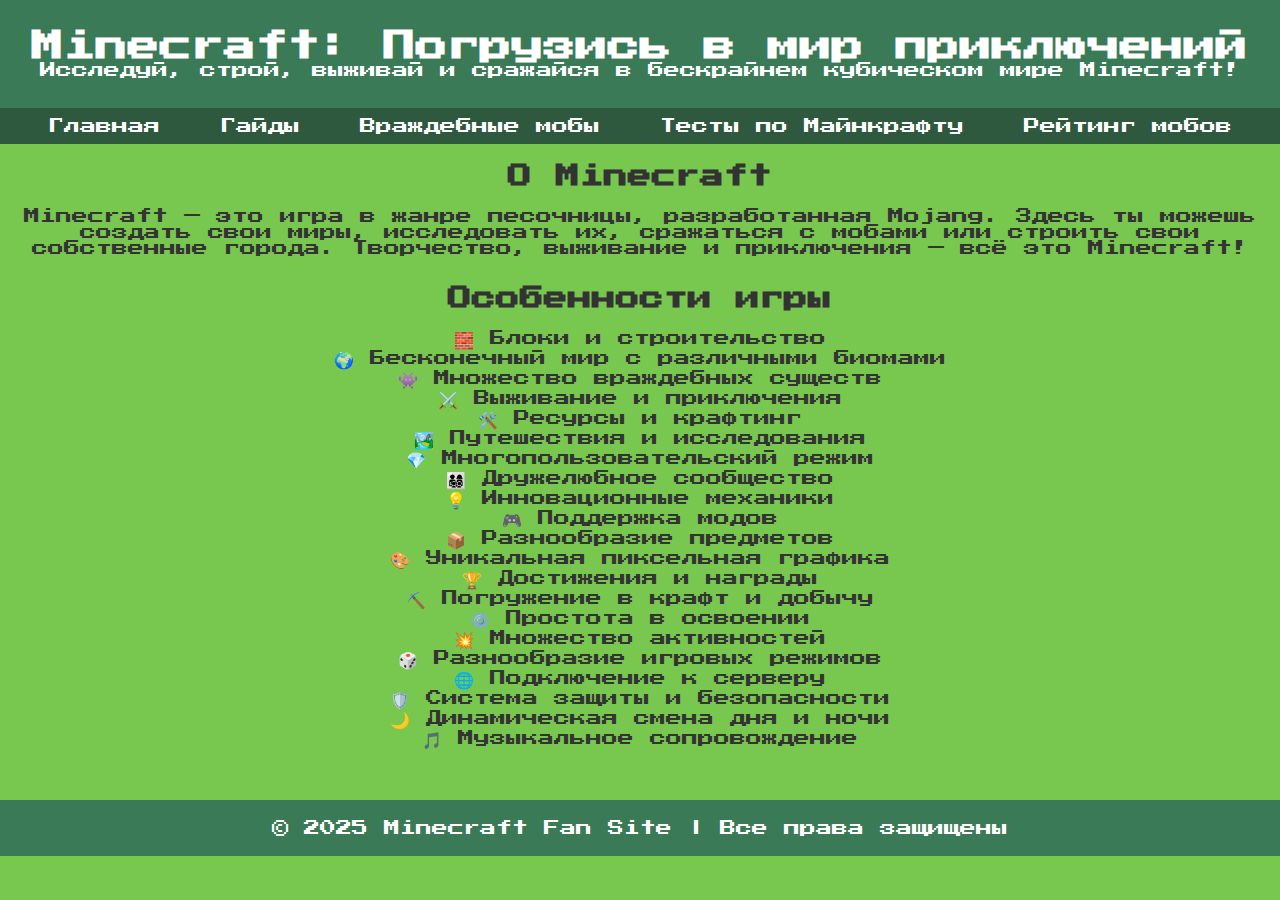
<file: index.html>
<!DOCTYPE html>
<html lang="ru">
<head>
    <meta charset="UTF-8">
    <meta name="viewport" content="width=device-width, initial-scale=1.0">
    <title>Minecraft - Мир кубов</title>
    <link rel="stylesheet" href="style.css">
</head>
<body>
    <header>
        <h1>Minecraft: Погрузись в мир приключений</h1>
        <p>Исследуй, строй, выживай и сражайся в бескрайнем кубическом мире Minecraft!</p>
    </header>

    <nav>
        <ul>
            <li><a href="index.html">Главная</a></li>
            <li><a href="guides.html">Гайды</a></li>
            <li><a href="mobs.html">Враждебные мобы</a></li>
            <li><a href="tests.html">Тесты по Майнкрафту</a></li>
            <li><a href="mob_rating.html">Рейтинг мобов</a></li>
        </ul>
    </nav>
    

    <main>
        <section class="intro">
            <h2>О Minecraft</h2>
            <p>Minecraft — это игра в жанре песочницы, разработанная Mojang. Здесь ты можешь создать свои миры, исследовать их, сражаться с мобами или строить свои собственные города. Творчество, выживание и приключения — всё это Minecraft!</p>
            <div class="intro-animation"></div>
        </section>

        <section class="features">
            <h2>Особенности игры</h2>
            <ul>
                <li>🧱 Блоки и строительство</li>
                <li>🌍 Бесконечный мир с различными биомами</li>
                <li>👾 Множество враждебных существ</li>
                <li>⚔️ Выживание и приключения</li>
                <li>🛠️ Ресурсы и крафтинг</li>
                <li>🏞️ Путешествия и исследования</li>
                <li>💎 Многопользовательский режим</li>
                <li>👨‍👩‍👧‍👦 Дружелюбное сообщество</li>
                <li>💡 Инновационные механики</li>
                <li>🎮 Поддержка модов</li>
                <li>📦 Разнообразие предметов</li>
                <li>🎨 Уникальная пиксельная графика</li>
                <li>🏆 Достижения и награды</li>
                <li>⛏️ Погружение в крафт и добычу</li>
                <li>⚙️ Простота в освоении</li>
                <li>💥 Множество активностей</li>
                <li>🎲 Разнообразие игровых режимов</li>
                <li>🌐 Подключение к серверу</li>
                <li>🛡️ Система защиты и безопасности</li>
                <li>🌙 Динамическая смена дня и ночи</li>
                <li>🎵 Музыкальное сопровождение</li>
            </ul>
        </section>
    </main>

    <footer>
        <p>© 2025 Minecraft Fan Site | Все права защищены</p>
    </footer>
</body>
</html>
</file>
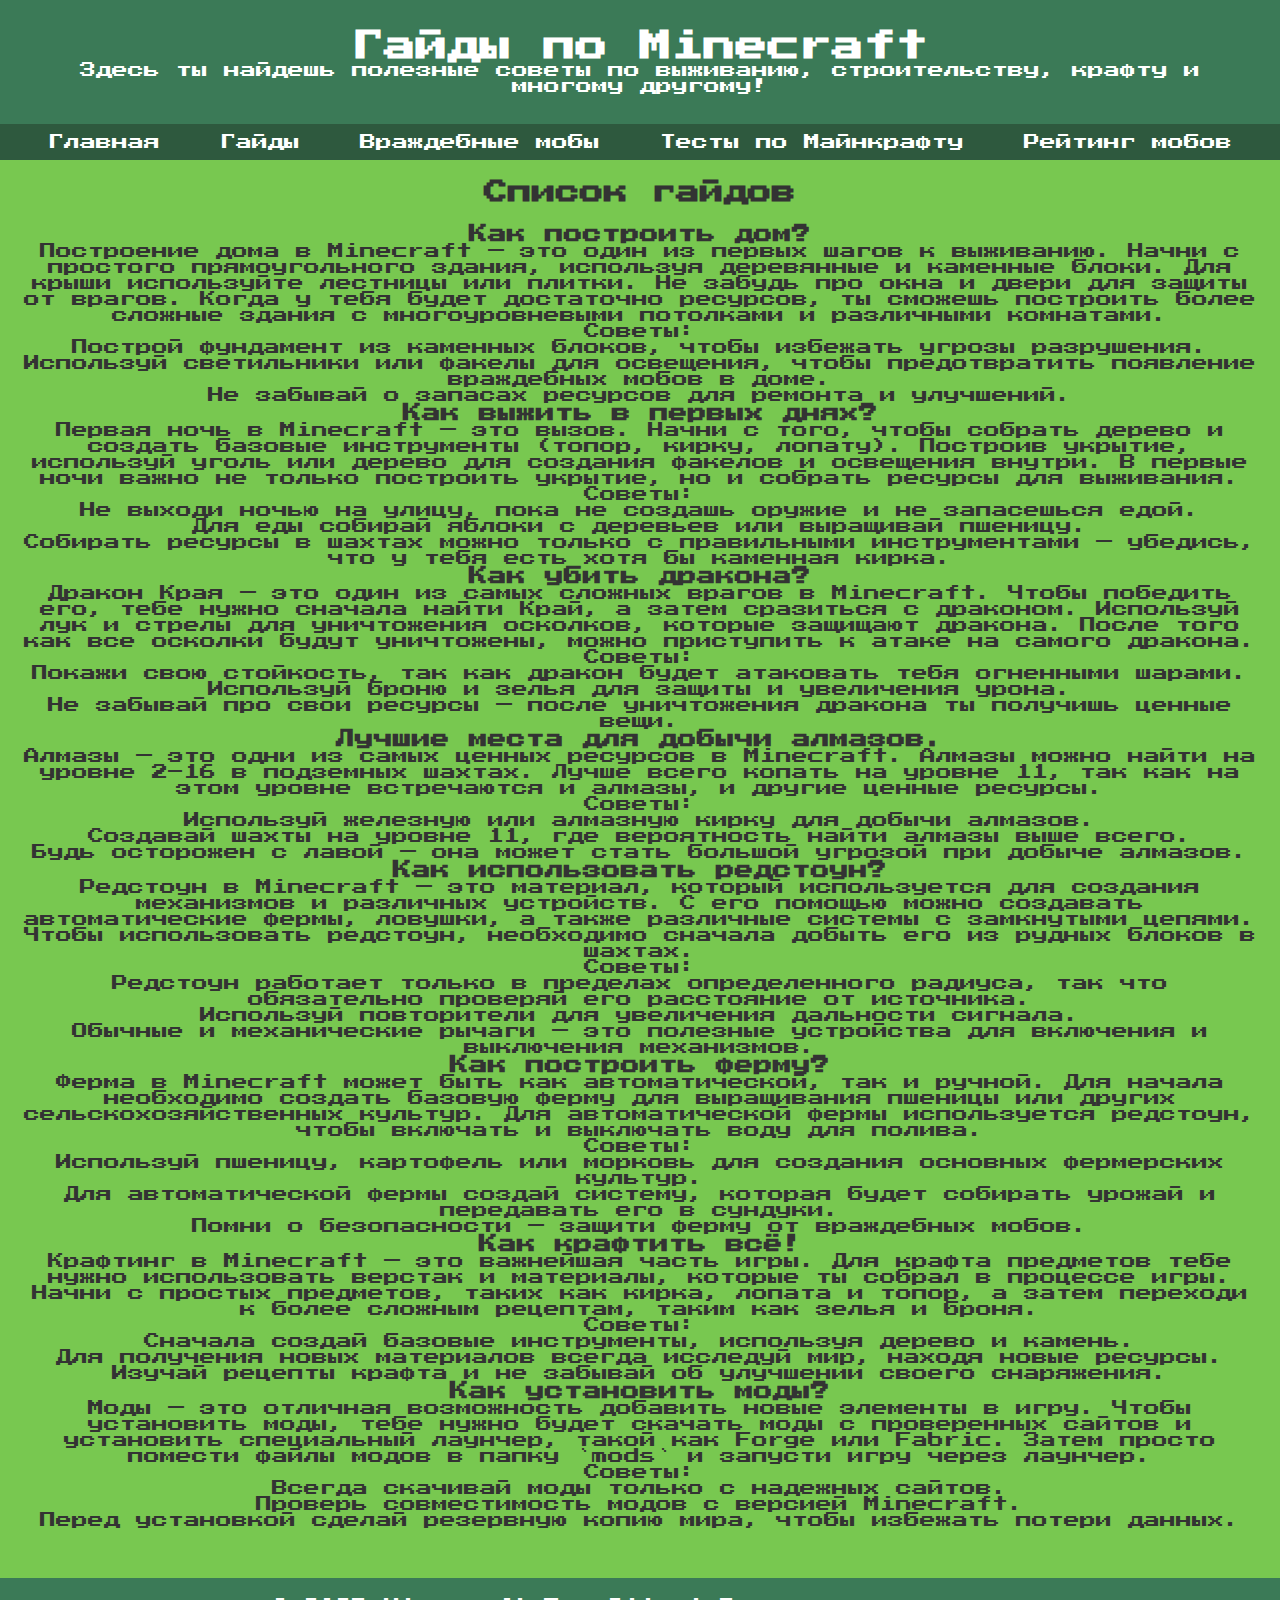
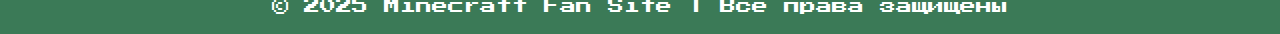
<file: guides.html>
<!DOCTYPE html>
<html lang="ru">
<head>
    <meta charset="UTF-8">
    <meta name="viewport" content="width=device-width, initial-scale=1.0">
    <title>Гайды - Minecraft</title>
    <link rel="stylesheet" href="style.css">
</head>
<body>
    <header>
        <h1>Гайды по Minecraft</h1>
        <p>Здесь ты найдешь полезные советы по выживанию, строительству, крафту и многому другому!</p>
    </header>

    <nav>
        <ul>
            <li><a href="index.html">Главная</a></li>
            <li><a href="guides.html">Гайды</a></li>
            <li><a href="mobs.html">Враждебные мобы</a></li>
            <li><a href="tests.html">Тесты по Майнкрафту</a></li>
            <li><a href="mob_rating.html">Рейтинг мобов</a></li>
        </ul>
    </nav>
    

    <main>
        <section class="guide-list">
            <h2>Список гайдов</h2>

            <article>
                <h3>Как построить дом?</h3>
                <p>Построение дома в Minecraft — это один из первых шагов к выживанию. Начни с простого прямоугольного здания, используя деревянные и каменные блоки. Для крыши используйте лестницы или плитки. Не забудь про окна и двери для защиты от врагов. Когда у тебя будет достаточно ресурсов, ты сможешь построить более сложные здания с многоуровневыми потолками и различными комнатами.</p>
                <p>Советы:</p>
                <ul>
                    <li>Построй фундамент из каменных блоков, чтобы избежать угрозы разрушения.</li>
                    <li>Используй светильники или факелы для освещения, чтобы предотвратить появление враждебных мобов в доме.</li>
                    <li>Не забывай о запасах ресурсов для ремонта и улучшений.</li>
                </ul>
            </article>

            <article>
                <h3>Как выжить в первых днях?</h3>
                <p>Первая ночь в Minecraft — это вызов. Начни с того, чтобы собрать дерево и создать базовые инструменты (топор, кирку, лопату). Построив укрытие, используй уголь или дерево для создания факелов и освещения внутри. В первые ночи важно не только построить укрытие, но и собрать ресурсы для выживания.</p>
                <p>Советы:</p>
                <ul>
                    <li>Не выходи ночью на улицу, пока не создашь оружие и не запасешься едой.</li>
                    <li>Для еды собирай яблоки с деревьев или выращивай пшеницу.</li>
                    <li>Собирать ресурсы в шахтах можно только с правильными инструментами — убедись, что у тебя есть хотя бы каменная кирка.</li>
                </ul>
            </article>

            <article>
                <h3>Как убить дракона?</h3>
                <p>Дракон Края — это один из самых сложных врагов в Minecraft. Чтобы победить его, тебе нужно сначала найти Край, а затем сразиться с драконом. Используй лук и стрелы для уничтожения осколков, которые защищают дракона. После того как все осколки будут уничтожены, можно приступить к атаке на самого дракона.</p>
                <p>Советы:</p>
                <ul>
                    <li>Покажи свою стойкость, так как дракон будет атаковать тебя огненными шарами.</li>
                    <li>Используй броню и зелья для защиты и увеличения урона.</li>
                    <li>Не забывай про свои ресурсы — после уничтожения дракона ты получишь ценные вещи.</li>
                </ul>
            </article>

            <article>
                <h3>Лучшие места для добычи алмазов.</h3>
                <p>Алмазы — это одни из самых ценных ресурсов в Minecraft. Алмазы можно найти на уровне 2–16 в подземных шахтах. Лучше всего копать на уровне 11, так как на этом уровне встречаются и алмазы, и другие ценные ресурсы.</p>
                <p>Советы:</p>
                <ul>
                    <li>Используй железную или алмазную кирку для добычи алмазов.</li>
                    <li>Создавай шахты на уровне 11, где вероятность найти алмазы выше всего.</li>
                    <li>Будь осторожен с лавой — она может стать большой угрозой при добыче алмазов.</li>
                </ul>
            </article>

            <article>
                <h3>Как использовать редстоун?</h3>
                <p>Редстоун в Minecraft — это материал, который используется для создания механизмов и различных устройств. С его помощью можно создавать автоматические фермы, ловушки, а также различные системы с замкнутыми цепями. Чтобы использовать редстоун, необходимо сначала добыть его из рудных блоков в шахтах.</p>
                <p>Советы:</p>
                <ul>
                    <li>Редстоун работает только в пределах определенного радиуса, так что обязательно проверяй его расстояние от источника.</li>
                    <li>Используй повторители для увеличения дальности сигнала.</li>
                    <li>Обычные и механические рычаги — это полезные устройства для включения и выключения механизмов.</li>
                </ul>
            </article>

            <article>
                <h3>Как построить ферму?</h3>
                <p>Ферма в Minecraft может быть как автоматической, так и ручной. Для начала необходимо создать базовую ферму для выращивания пшеницы или других сельскохозяйственных культур. Для автоматической фермы используется редстоун, чтобы включать и выключать воду для полива.</p>
                <p>Советы:</p>
                <ul>
                    <li>Используй пшеницу, картофель или морковь для создания основных фермерских культур.</li>
                    <li>Для автоматической фермы создай систему, которая будет собирать урожай и передавать его в сундуки.</li>
                    <li>Помни о безопасности — защити ферму от враждебных мобов.</li>
                </ul>
            </article>

            <article>
                <h3>Как крафтить всё!</h3>
                <p>Крафтинг в Minecraft — это важнейшая часть игры. Для крафта предметов тебе нужно использовать верстак и материалы, которые ты собрал в процессе игры. Начни с простых предметов, таких как кирка, лопата и топор, а затем переходи к более сложным рецептам, таким как зелья и броня.</p>
                <p>Советы:</p>
                <ul>
                    <li>Сначала создай базовые инструменты, используя дерево и камень.</li>
                    <li>Для получения новых материалов всегда исследуй мир, находя новые ресурсы.</li>
                    <li>Изучай рецепты крафта и не забывай об улучшении своего снаряжения.</li>
                </ul>
            </article>

            <article>
                <h3>Как установить моды?</h3>
                <p>Моды — это отличная возможность добавить новые элементы в игру. Чтобы установить моды, тебе нужно будет скачать моды с проверенных сайтов и установить специальный лаунчер, такой как Forge или Fabric. Затем просто помести файлы модов в папку `mods` и запусти игру через лаунчер.</p>
                <p>Советы:</p>
                <ul>
                    <li>Всегда скачивай моды только с надежных сайтов.</li>
                    <li>Проверь совместимость модов с версией Minecraft.</li>
                    <li>Перед установкой сделай резервную копию мира, чтобы избежать потери данных.</li>
                </ul>
            </article>
        </section>
    </main>

    <footer>
        <p>© 2025 Minecraft Fan Site | Все права защищены</p>
    </footer>
</body>
</html>
</file>
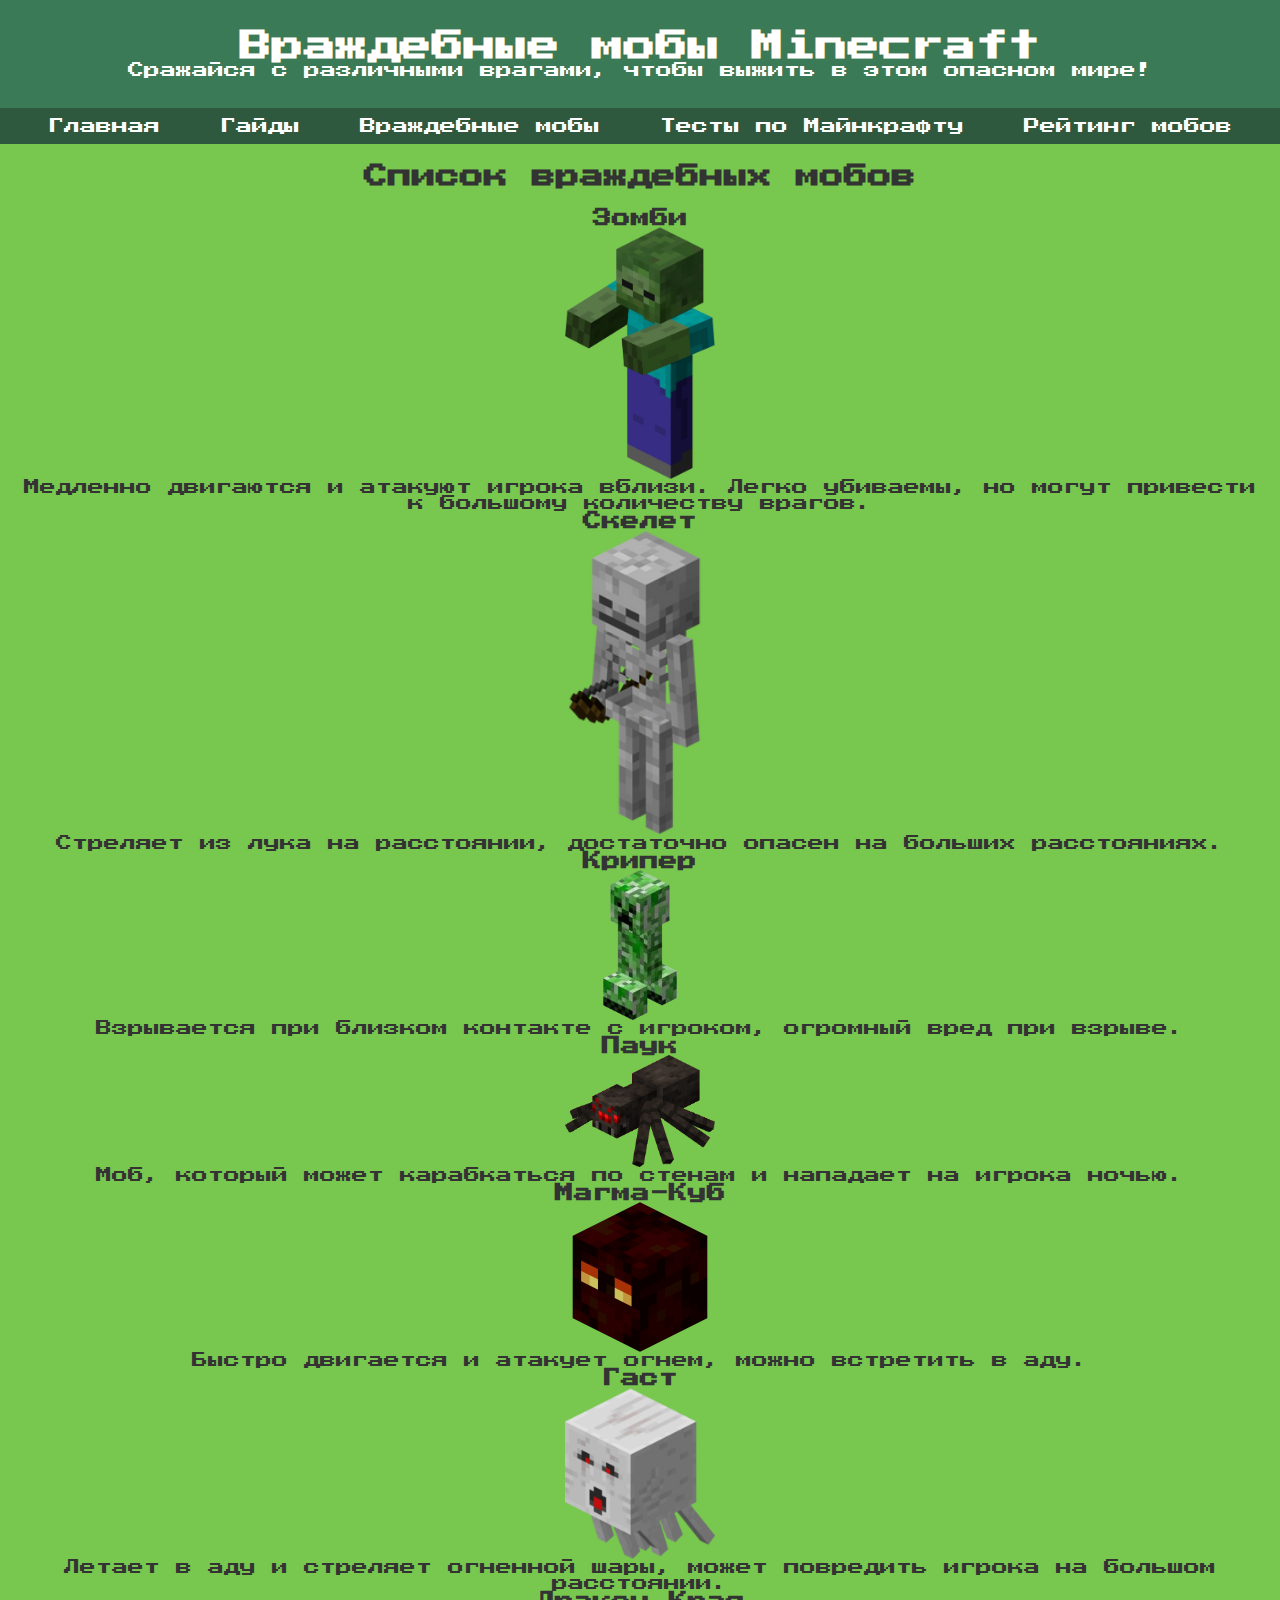
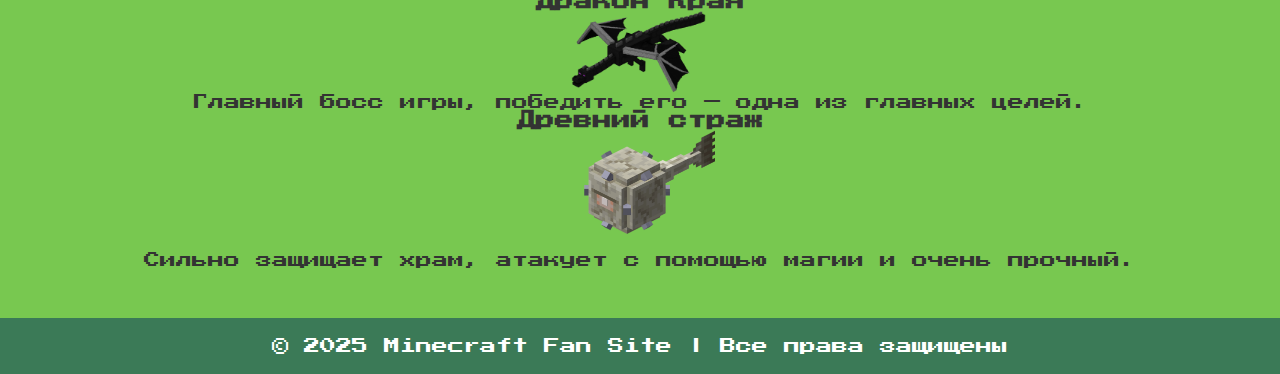
<file: mobs.html>
<!DOCTYPE html>
<html lang="ru">
<head>
    <meta charset="UTF-8">
    <meta name="viewport" content="width=device-width, initial-scale=1.0">
    <title>Враждебные мобы - Minecraft</title>
    <link rel="stylesheet" href="style.css">
</head>
<body>
    <header>
        <h1>Враждебные мобы Minecraft</h1>
        <p>Сражайся с различными врагами, чтобы выжить в этом опасном мире!</p>
    </header>

    <nav>
        <ul>
            <li><a href="index.html">Главная</a></li>
            <li><a href="guides.html">Гайды</a></li>
            <li><a href="mobs.html">Враждебные мобы</a></li>
            <li><a href="tests.html">Тесты по Майнкрафту</a></li>
            <li><a href="mob_rating.html">Рейтинг мобов</a></li>
        </ul>
    </nav>
    

    <main>
        <section class="mob-list">
            <h2>Список враждебных мобов</h2>
            <ul>
                <li>
                    <h3>Зомби</h3>
                    <img src="images/zombie.png" alt="Зомби" width="150">
                    <p>Медленно двигаются и атакуют игрока вблизи. Легко убиваемы, но могут привести к большому количеству врагов.</p>
                </li>
                <li>
                    <h3>Скелет</h3>
                    <img src="images/skeleton.png" alt="Скелет" width="150">
                    <p>Стреляет из лука на расстоянии, достаточно опасен на больших расстояниях.</p>
                </li>
                <li>
                    <h3>Крипер</h3>
                    <img src="images/creeper.png" alt="Крипер" width="150">
                    <p>Взрывается при близком контакте с игроком, огромный вред при взрыве.</p>
                </li>
                <li>
                    <h3>Паук</h3>
                    <img src="images/spider.png" alt="Паук" width="150">
                    <p>Моб, который может карабкаться по стенам и нападает на игрока ночью.</p>
                </li>
                <li>
                    <h3>Магма-Куб</h3>
                    <img src="images/magma_cube.png" alt="Магма-Куб" width="150">
                    <p>Быстро двигается и атакует огнем, можно встретить в аду.</p>
                </li>
                <li>
                    <h3>Гаст</h3>
                    <img src="images/ghast.png" alt="Гаст" width="150">
                    <p>Летает в аду и стреляет огненной шары, может повредить игрока на большом расстоянии.</p>
                </li>
                <li>
                    <h3>Дракон Края</h3>
                    <img src="images/ender_dragon.png" alt="Дракон Края" width="150">
                    <p>Главный босс игры, победить его — одна из главных целей.</p>
                </li>
                <li>
                    <h3>Древний страж</h3>
                    <img src="images/elder_guardian.png" alt="Древний страж" width="150">
                    <p>Сильно защищает храм, атакует с помощью магии и очень прочный.</p>
                </li>
            </ul>
        </section>
    </main>

    <footer>
        <p>© 2025 Minecraft Fan Site | Все права защищены</p>
    </footer>
</body>
</html>
</file>
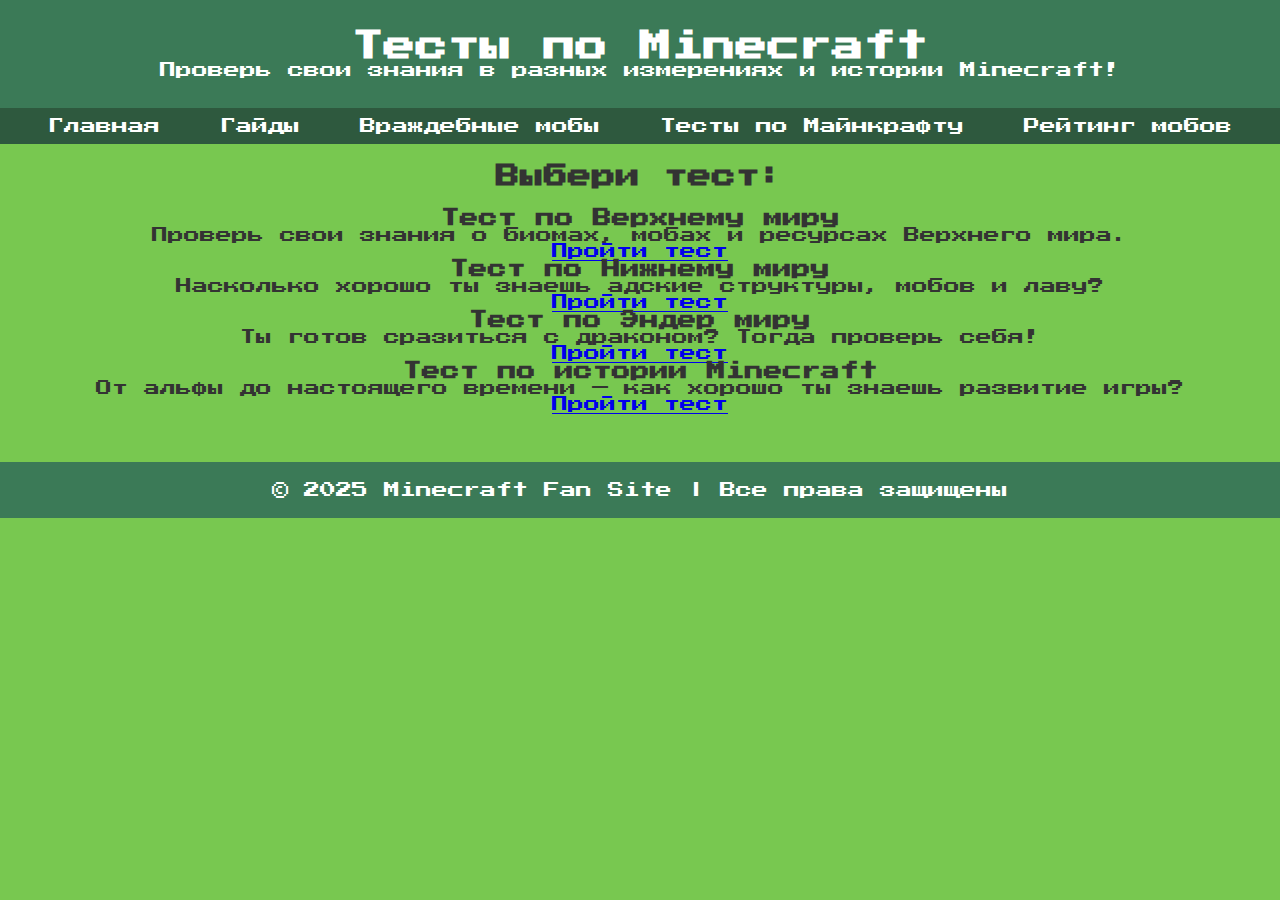
<file: tests.html>
<!DOCTYPE html>
<html lang="ru">
<head>
    <meta charset="UTF-8">
    <meta name="viewport" content="width=device-width, initial-scale=1.0">
    <title>Тесты по Minecraft</title>
    <link rel="stylesheet" href="style.css">
</head>
<body>
    <header>
        <h1>Тесты по Minecraft</h1>
        <p>Проверь свои знания в разных измерениях и истории Minecraft!</p>
    </header>

    <nav>
        <ul>
            <li><a href="index.html">Главная</a></li>
            <li><a href="guides.html">Гайды</a></li>
            <li><a href="mobs.html">Враждебные мобы</a></li>
            <li><a href="tests.html">Тесты по Майнкрафту</a></li>
            <li><a href="mob_rating.html">Рейтинг мобов</a></li>
        </ul>
    </nav>
    

    <main>
        <section class="quiz-list">
            <h2>Выбери тест:</h2>
            <ul>
                <li>
                    <h3>Тест по Верхнему миру</h3>
                    <p>Проверь свои знания о биомах, мобах и ресурсах Верхнего мира.</p>
                    <a href="tests/quiz_overworld.html" class="btn">Пройти тест</a>
                </li>
                <li>
                    <h3>Тест по Нижнему миру</h3>
                    <p>Насколько хорошо ты знаешь адские структуры, мобов и лаву?</p>
                    <a href="tests/quiz_nether.html" class="btn">Пройти тест</a>
                </li>
                <li>
                    <h3>Тест по Эндер миру</h3>
                    <p>Ты готов сразиться с драконом? Тогда проверь себя!</p>
                    <a href="tests/quiz_end.html" class="btn">Пройти тест</a>
                </li>
                <li>
                    <h3>Тест по истории Minecraft</h3>
                    <p>От альфы до настоящего времени — как хорошо ты знаешь развитие игры?</p>
                    <a href="tests/quiz_history.html" class="btn">Пройти тест</a>
                </li>
            </ul>
        </section>
    </main>

    <footer>
        <p>© 2025 Minecraft Fan Site | Все права защищены</p>
    </footer>
</body>
</html>
</file>
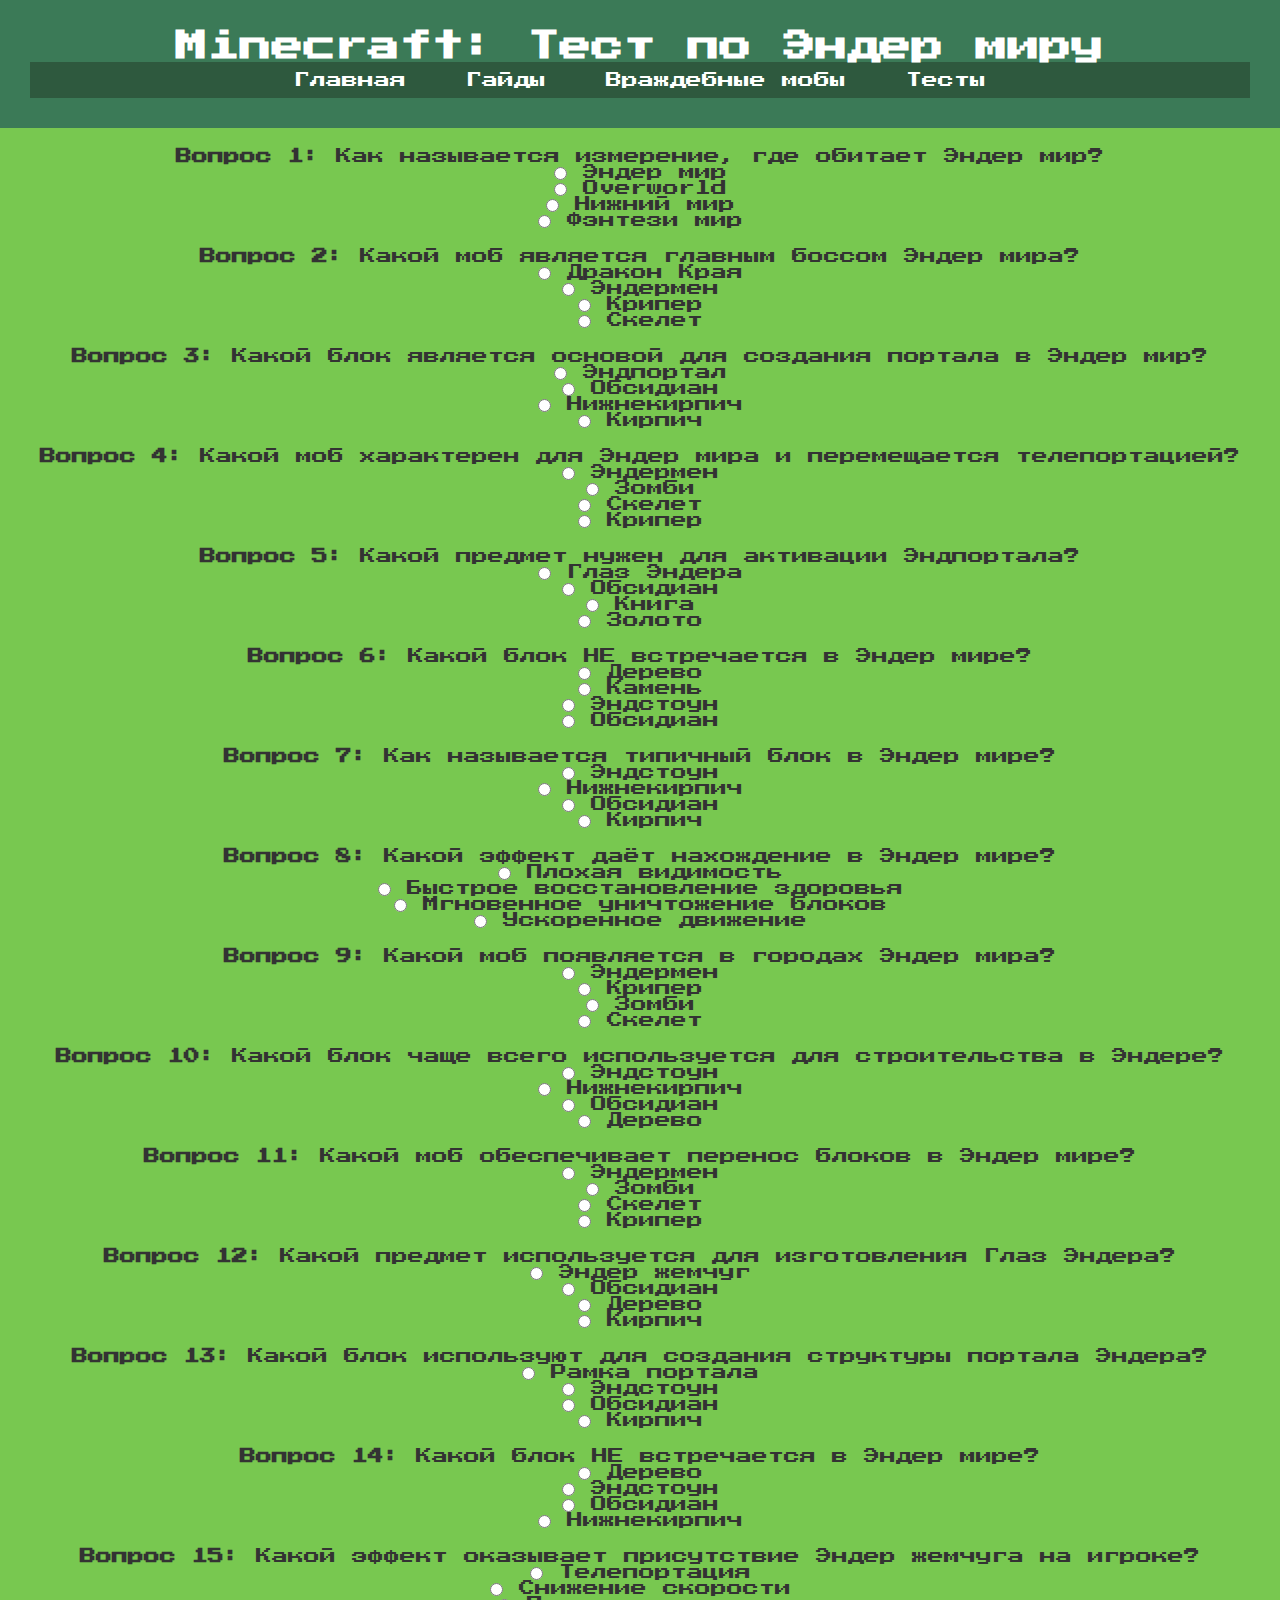
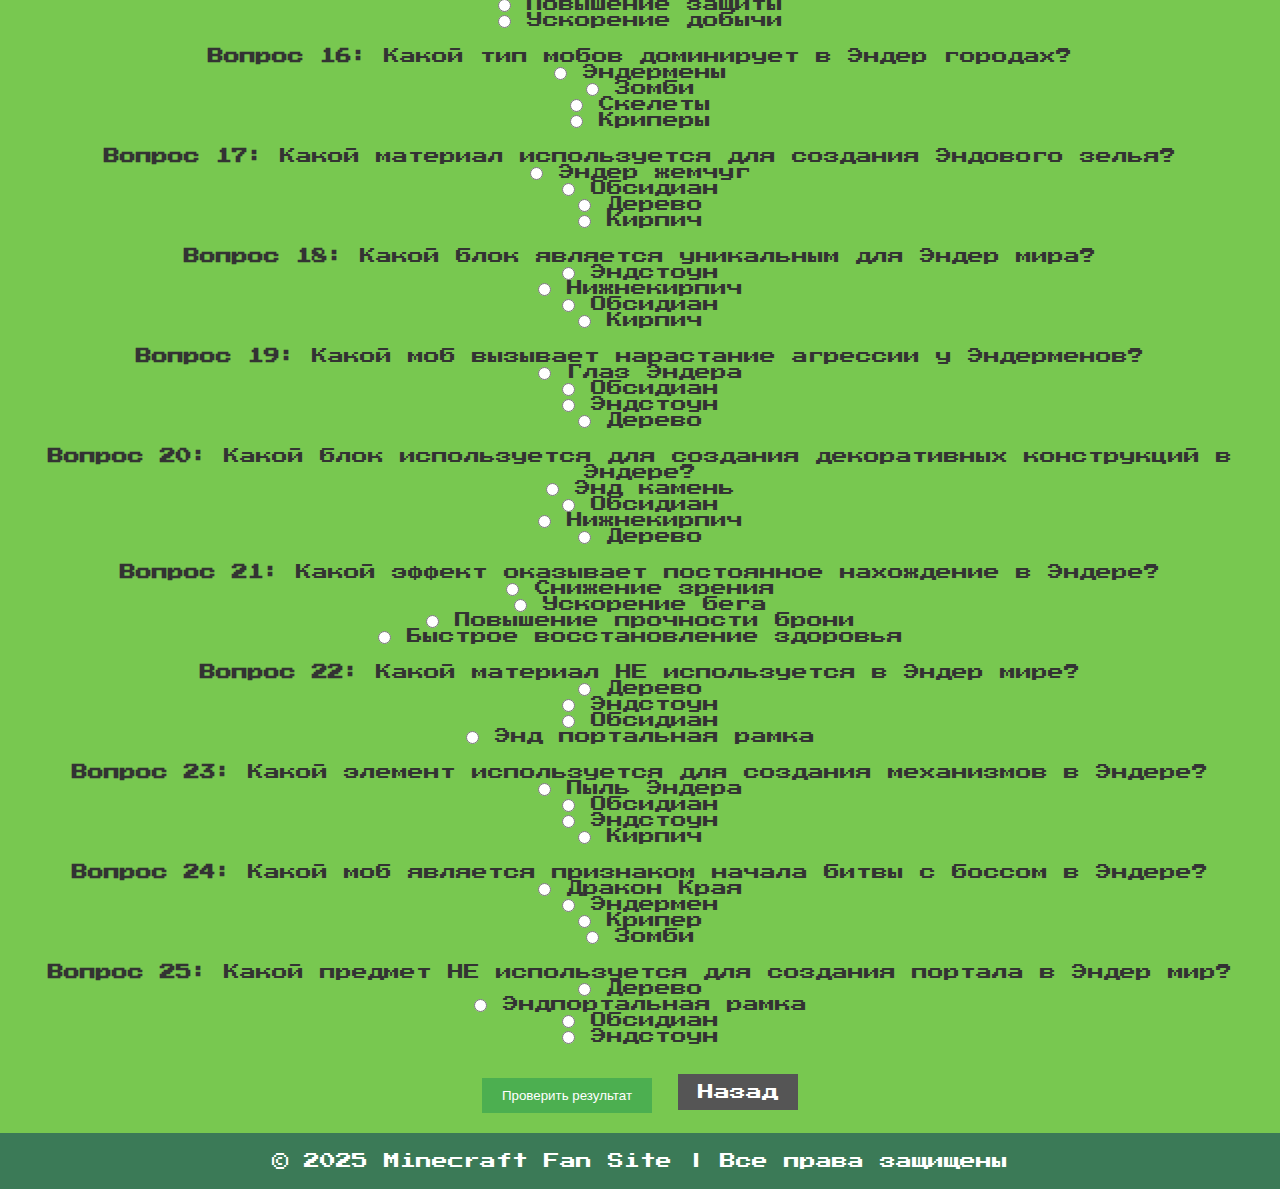
<file: tests/quiz_end.html>
<!DOCTYPE html>
<html lang="ru">
<head>
  <meta charset="UTF-8">
  <meta name="viewport" content="width=device-width, initial-scale=1.0">
  <title>Тест по Эндер миру</title>
  <link rel="stylesheet" href="../style.css">
  <style>
    .question { margin-bottom: 20px; }
    .btn-check, .btn-back {
      padding: 10px 20px;
      background-color: #4CAF50;
      color: white;
      border: none;
      cursor: pointer;
      margin-top: 10px;
      text-decoration: none;
      display: inline-block;
    }
    .btn-back { background-color: #555; margin-left: 10px; }
  </style>
</head>
<body>
  <header>
    <h1>Minecraft: Тест по Эндер миру</h1>
    <nav>
      <ul>
        <li><a href="../index.html">Главная</a></li>
        <li><a href="../guides.html">Гайды</a></li>
        <li><a href="../mobs.html">Враждебные мобы</a></li>
        <li><a href="../tests.html">Тесты</a></li>
      </ul>
    </nav>
  </header>

  <main>
    <form id="quizForm">
      <!-- Вопрос 1 -->
      <div class="question">
        <p><strong>Вопрос 1:</strong> Как называется измерение, где обитает Эндер мир?</p>
        <label><input type="radio" name="q1" value="1"> Эндер мир</label><br>
        <label><input type="radio" name="q1" value="0"> Overworld</label><br>
        <label><input type="radio" name="q1" value="0"> Нижний мир</label><br>
        <label><input type="radio" name="q1" value="0"> Фэнтези мир</label>
      </div>

      <!-- Вопрос 2 -->
      <div class="question">
        <p><strong>Вопрос 2:</strong> Какой моб является главным боссом Эндер мира?</p>
        <label><input type="radio" name="q2" value="1"> Дракон Края</label><br>
        <label><input type="radio" name="q2" value="0"> Эндермен</label><br>
        <label><input type="radio" name="q2" value="0"> Крипер</label><br>
        <label><input type="radio" name="q2" value="0"> Скелет</label>
      </div>

      <!-- Вопрос 3 -->
      <div class="question">
        <p><strong>Вопрос 3:</strong> Какой блок является основой для создания портала в Эндер мир?</p>
        <label><input type="radio" name="q3" value="1"> Эндпортал</label><br>
        <label><input type="radio" name="q3" value="0"> Обсидиан</label><br>
        <label><input type="radio" name="q3" value="0"> Нижнекирпич</label><br>
        <label><input type="radio" name="q3" value="0"> Кирпич</label>
      </div>

      <!-- Вопрос 4 -->
      <div class="question">
        <p><strong>Вопрос 4:</strong> Какой моб характерен для Эндер мира и перемещается телепортацией?</p>
        <label><input type="radio" name="q4" value="1"> Эндермен</label><br>
        <label><input type="radio" name="q4" value="0"> Зомби</label><br>
        <label><input type="radio" name="q4" value="0"> Скелет</label><br>
        <label><input type="radio" name="q4" value="0"> Крипер</label>
      </div>

      <!-- Вопрос 5 -->
      <div class="question">
        <p><strong>Вопрос 5:</strong> Какой предмет нужен для активации Эндпортала?</p>
        <label><input type="radio" name="q5" value="1"> Глаз Эндера</label><br>
        <label><input type="radio" name="q5" value="0"> Обсидиан</label><br>
        <label><input type="radio" name="q5" value="0"> Книга</label><br>
        <label><input type="radio" name="q5" value="0"> Золото</label>
      </div>

      <!-- Вопрос 6 -->
      <div class="question">
        <p><strong>Вопрос 6:</strong> Какой блок НЕ встречается в Эндер мире?</p>
        <label><input type="radio" name="q6" value="1"> Дерево</label><br>
        <label><input type="radio" name="q6" value="0"> Камень</label><br>
        <label><input type="radio" name="q6" value="0"> Эндстоун</label><br>
        <label><input type="radio" name="q6" value="0"> Обсидиан</label>
      </div>

      <!-- Вопрос 7 -->
      <div class="question">
        <p><strong>Вопрос 7:</strong> Как называется типичный блок в Эндер мире?</p>
        <label><input type="radio" name="q7" value="1"> Эндстоун</label><br>
        <label><input type="radio" name="q7" value="0"> Нижнекирпич</label><br>
        <label><input type="radio" name="q7" value="0"> Обсидиан</label><br>
        <label><input type="radio" name="q7" value="0"> Кирпич</label>
      </div>

      <!-- Вопрос 8 -->
      <div class="question">
        <p><strong>Вопрос 8:</strong> Какой эффект даёт нахождение в Эндер мире?</p>
        <label><input type="radio" name="q8" value="1"> Плохая видимость</label><br>
        <label><input type="radio" name="q8" value="0"> Быстрое восстановление здоровья</label><br>
        <label><input type="radio" name="q8" value="0"> Мгновенное уничтожение блоков</label><br>
        <label><input type="radio" name="q8" value="0"> Ускоренное движение</label>
      </div>

      <!-- Вопрос 9 -->
      <div class="question">
        <p><strong>Вопрос 9:</strong> Какой моб появляется в городах Эндер мира?</p>
        <label><input type="radio" name="q9" value="1"> Эндермен</label><br>
        <label><input type="radio" name="q9" value="0"> Крипер</label><br>
        <label><input type="radio" name="q9" value="0"> Зомби</label><br>
        <label><input type="radio" name="q9" value="0"> Скелет</label>
      </div>

      <!-- Вопрос 10 -->
      <div class="question">
        <p><strong>Вопрос 10:</strong> Какой блок чаще всего используется для строительства в Эндере?</p>
        <label><input type="radio" name="q10" value="1"> Эндстоун</label><br>
        <label><input type="radio" name="q10" value="0"> Нижнекирпич</label><br>
        <label><input type="radio" name="q10" value="0"> Обсидиан</label><br>
        <label><input type="radio" name="q10" value="0"> Дерево</label>
      </div>

      <!-- Вопрос 11 -->
      <div class="question">
        <p><strong>Вопрос 11:</strong> Какой моб обеспечивает перенос блоков в Эндер мире?</p>
        <label><input type="radio" name="q11" value="1"> Эндермен</label><br>
        <label><input type="radio" name="q11" value="0"> Зомби</label><br>
        <label><input type="radio" name="q11" value="0"> Скелет</label><br>
        <label><input type="radio" name="q11" value="0"> Крипер</label>
      </div>

      <!-- Вопрос 12 -->
      <div class="question">
        <p><strong>Вопрос 12:</strong> Какой предмет используется для изготовления Глаз Эндера?</p>
        <label><input type="radio" name="q12" value="1"> Эндер жемчуг</label><br>
        <label><input type="radio" name="q12" value="0"> Обсидиан</label><br>
        <label><input type="radio" name="q12" value="0"> Дерево</label><br>
        <label><input type="radio" name="q12" value="0"> Кирпич</label>
      </div>

      <!-- Вопрос 13 -->
      <div class="question">
        <p><strong>Вопрос 13:</strong> Какой блок используют для создания структуры портала Эндера?</p>
        <label><input type="radio" name="q13" value="1"> Рамка портала</label><br>
        <label><input type="radio" name="q13" value="0"> Эндстоун</label><br>
        <label><input type="radio" name="q13" value="0"> Обсидиан</label><br>
        <label><input type="radio" name="q13" value="0"> Кирпич</label>
      </div>

      <!-- Вопрос 14 -->
      <div class="question">
        <p><strong>Вопрос 14:</strong> Какой блок НЕ встречается в Эндер мире?</p>
        <label><input type="radio" name="q14" value="1"> Дерево</label><br>
        <label><input type="radio" name="q14" value="0"> Эндстоун</label><br>
        <label><input type="radio" name="q14" value="0"> Обсидиан</label><br>
        <label><input type="radio" name="q14" value="0"> Нижнекирпич</label>
      </div>

      <!-- Вопрос 15 -->
      <div class="question">
        <p><strong>Вопрос 15:</strong> Какой эффект оказывает присутствие Эндер жемчуга на игроке?</p>
        <label><input type="radio" name="q15" value="1"> Телепортация</label><br>
        <label><input type="radio" name="q15" value="0"> Снижение скорости</label><br>
        <label><input type="radio" name="q15" value="0"> Повышение защиты</label><br>
        <label><input type="radio" name="q15" value="0"> Ускорение добычи</label>
      </div>

      <!-- Вопрос 16 -->
      <div class="question">
        <p><strong>Вопрос 16:</strong> Какой тип мобов доминирует в Эндер городах?</p>
        <label><input type="radio" name="q16" value="1"> Эндермены</label><br>
        <label><input type="radio" name="q16" value="0"> Зомби</label><br>
        <label><input type="radio" name="q16" value="0"> Скелеты</label><br>
        <label><input type="radio" name="q16" value="0"> Криперы</label>
      </div>

      <!-- Вопрос 17 -->
      <div class="question">
        <p><strong>Вопрос 17:</strong> Какой материал используется для создания Эндового зелья?</p>
        <label><input type="radio" name="q17" value="1"> Эндер жемчуг</label><br>
        <label><input type="radio" name="q17" value="0"> Обсидиан</label><br>
        <label><input type="radio" name="q17" value="0"> Дерево</label><br>
        <label><input type="radio" name="q17" value="0"> Кирпич</label>
      </div>

      <!-- Вопрос 18 -->
      <div class="question">
        <p><strong>Вопрос 18:</strong> Какой блок является уникальным для Эндер мира?</p>
        <label><input type="radio" name="q18" value="1"> Эндстоун</label><br>
        <label><input type="radio" name="q18" value="0"> Нижнекирпич</label><br>
        <label><input type="radio" name="q18" value="0"> Обсидиан</label><br>
        <label><input type="radio" name="q18" value="0"> Кирпич</label>
      </div>

      <!-- Вопрос 19 -->
      <div class="question">
        <p><strong>Вопрос 19:</strong> Какой моб вызывает нарастание агрессии у Эндерменов?</p>
        <label><input type="radio" name="q19" value="1"> Глаз Эндера</label><br>
        <label><input type="radio" name="q19" value="0"> Обсидиан</label><br>
        <label><input type="radio" name="q19" value="0"> Эндстоун</label><br>
        <label><input type="radio" name="q19" value="0"> Дерево</label>
      </div>

      <!-- Вопрос 20 -->
      <div class="question">
        <p><strong>Вопрос 20:</strong> Какой блок используется для создания декоративных конструкций в Эндере?</p>
        <label><input type="radio" name="q20" value="1"> Энд камень</label><br>
        <label><input type="radio" name="q20" value="0"> Обсидиан</label><br>
        <label><input type="radio" name="q20" value="0"> Нижнекирпич</label><br>
        <label><input type="radio" name="q20" value="0"> Дерево</label>
      </div>

      <!-- Вопрос 21 -->
      <div class="question">
        <p><strong>Вопрос 21:</strong> Какой эффект оказывает постоянное нахождение в Эндере?</p>
        <label><input type="radio" name="q21" value="1"> Снижение зрения</label><br>
        <label><input type="radio" name="q21" value="0"> Ускорение бега</label><br>
        <label><input type="radio" name="q21" value="0"> Повышение прочности брони</label><br>
        <label><input type="radio" name="q21" value="0"> Быстрое восстановление здоровья</label>
      </div>

      <!-- Вопрос 22 -->
      <div class="question">
        <p><strong>Вопрос 22:</strong> Какой материал НЕ используется в Эндер мире?</p>
        <label><input type="radio" name="q22" value="1"> Дерево</label><br>
        <label><input type="radio" name="q22" value="0"> Эндстоун</label><br>
        <label><input type="radio" name="q22" value="0"> Обсидиан</label><br>
        <label><input type="radio" name="q22" value="0"> Энд портальная рамка</label>
      </div>

      <!-- Вопрос 23 -->
      <div class="question">
        <p><strong>Вопрос 23:</strong> Какой элемент используется для создания механизмов в Эндере?</p>
        <label><input type="radio" name="q23" value="1"> Пыль Эндера</label><br>
        <label><input type="radio" name="q23" value="0"> Обсидиан</label><br>
        <label><input type="radio" name="q23" value="0"> Эндстоун</label><br>
        <label><input type="radio" name="q23" value="0"> Кирпич</label>
      </div>

      <!-- Вопрос 24 -->
      <div class="question">
        <p><strong>Вопрос 24:</strong> Какой моб является признаком начала битвы с боссом в Эндере?</p>
        <label><input type="radio" name="q24" value="1"> Дракон Края</label><br>
        <label><input type="radio" name="q24" value="0"> Эндермен</label><br>
        <label><input type="radio" name="q24" value="0"> Крипер</label><br>
        <label><input type="radio" name="q24" value="0"> Зомби</label>
      </div>

      <!-- Вопрос 25 -->
      <div class="question">
        <p><strong>Вопрос 25:</strong> Какой предмет НЕ используется для создания портала в Эндер мир?</p>
        <label><input type="radio" name="q25" value="1"> Дерево</label><br>
        <label><input type="radio" name="q25" value="0"> Эндпортальная рамка</label><br>
        <label><input type="radio" name="q25" value="0"> Обсидиан</label><br>
        <label><input type="radio" name="q25" value="0"> Эндстоун</label>
      </div>

      <button type="button" class="btn-check" onclick="checkQuiz()">Проверить результат</button>
      <a href="../tests.html" class="btn-back">Назад</a>
    </form>
    <p id="result"></p>
  </main>

  <footer>
    <p>© 2025 Minecraft Fan Site | Все права защищены</p>
  </footer>

  <script>
    function checkQuiz() {
      let score = 0;
      for (let i = 1; i <= 25; i++) {
        const selected = document.querySelector('input[name="q' + i + '"]:checked');
        if (selected && selected.value === '1') {
          score++;
        }
      }
      document.getElementById("result").innerText = "Ты набрал " + score + " из 25 баллов!";
    }
  </script>
</body>
</html>
</file>
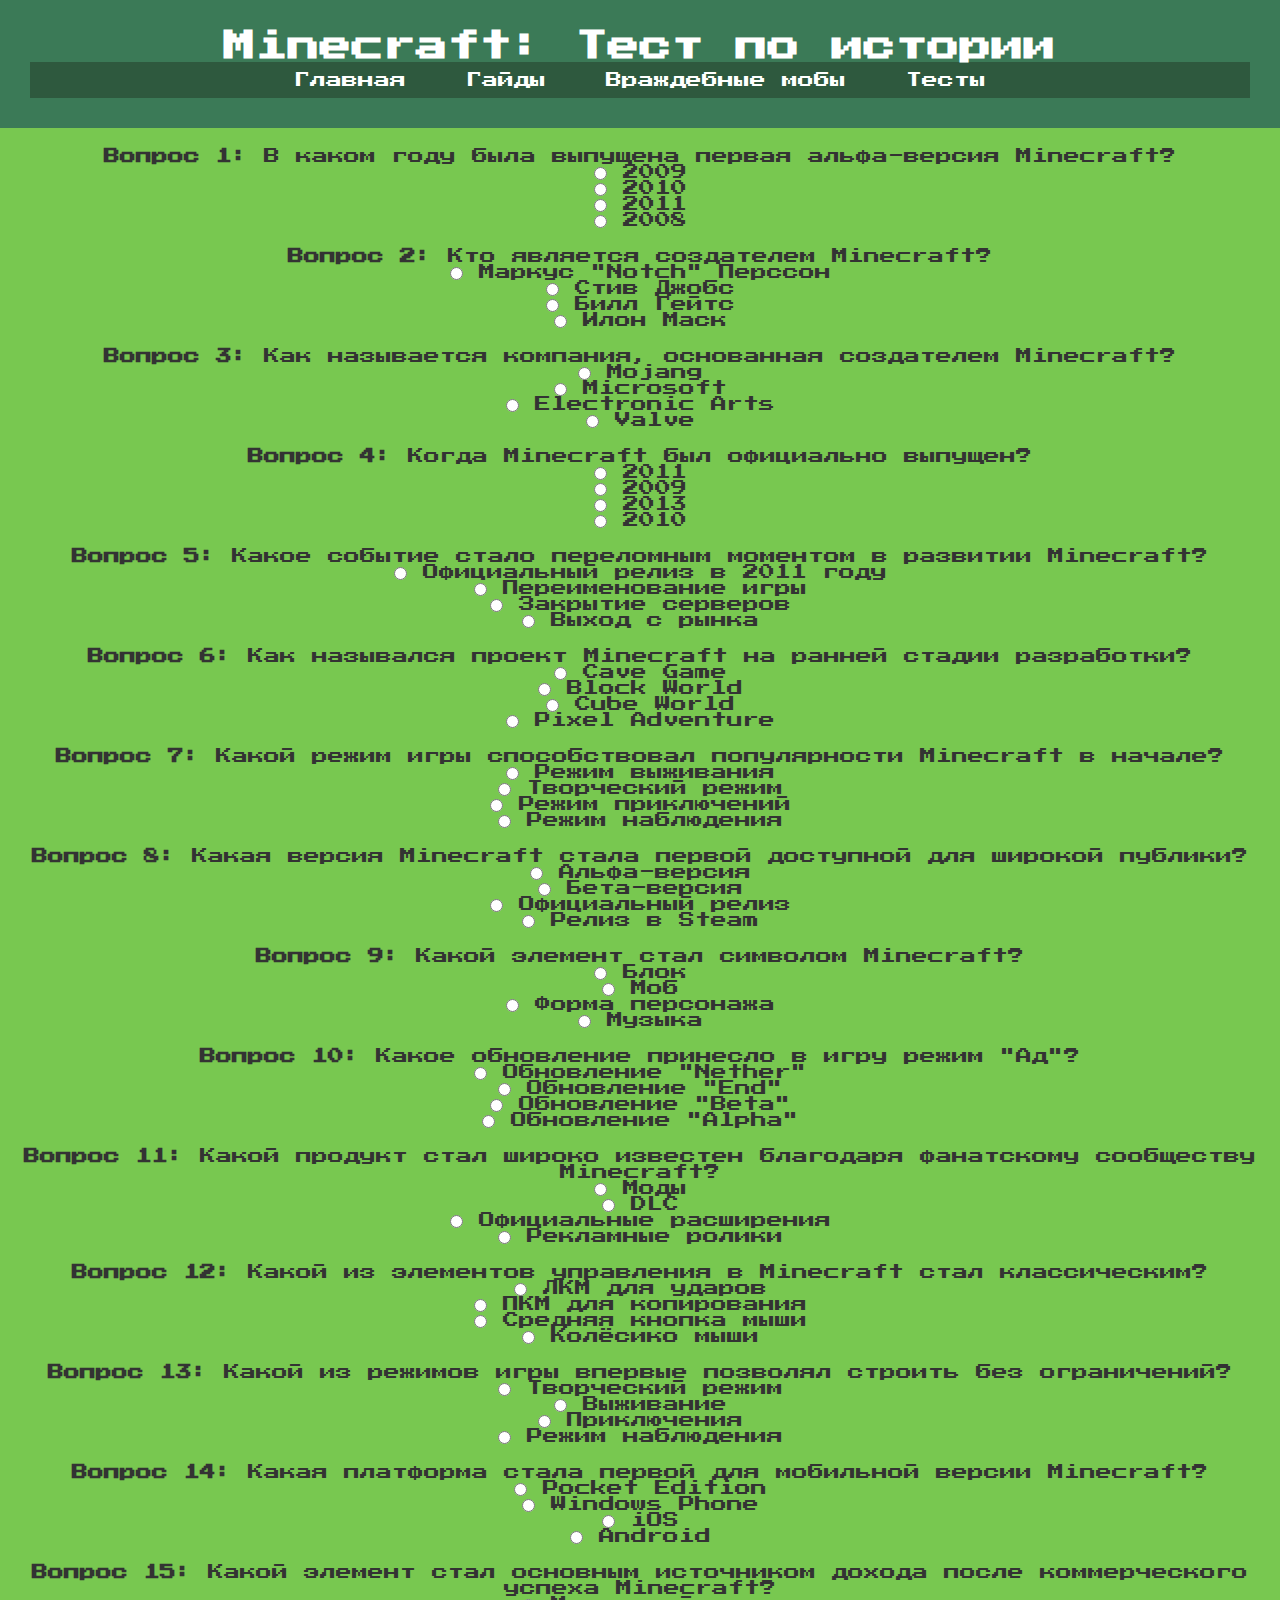
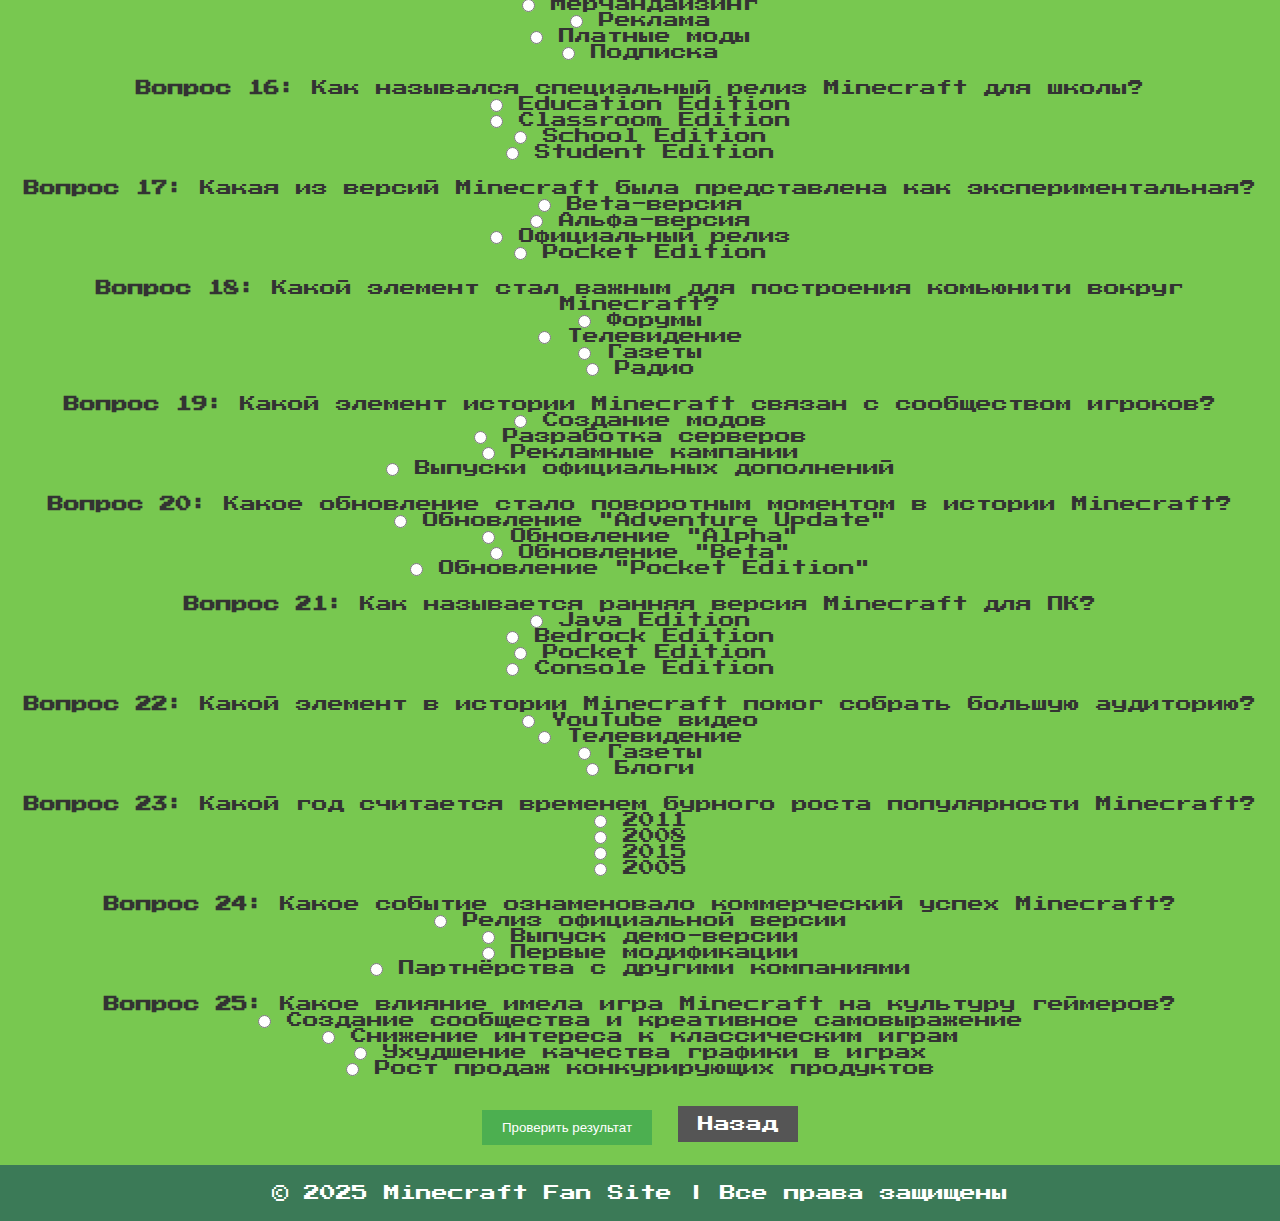
<file: tests/quiz_history.html>
<!DOCTYPE html>
<html lang="ru">
<head>
  <meta charset="UTF-8">
  <meta name="viewport" content="width=device-width, initial-scale=1.0">
  <title>Тест по истории Minecraft</title>
  <link rel="stylesheet" href="../style.css">
  <style>
    .question { margin-bottom: 20px; }
    .btn-check, .btn-back {
      padding: 10px 20px;
      background-color: #4CAF50;
      color: white;
      border: none;
      cursor: pointer;
      margin-top: 10px;
      text-decoration: none;
      display: inline-block;
    }
    .btn-back { background-color: #555; margin-left: 10px; }
  </style>
</head>
<body>
  <header>
    <h1>Minecraft: Тест по истории</h1>
    <nav>
      <ul>
        <li><a href="../index.html">Главная</a></li>
        <li><a href="../guides.html">Гайды</a></li>
        <li><a href="../mobs.html">Враждебные мобы</a></li>
        <li><a href="../tests.html">Тесты</a></li>
      </ul>
    </nav>
  </header>

  <main>
    <form id="quizForm">
      <!-- Вопрос 1 -->
      <div class="question">
        <p><strong>Вопрос 1:</strong> В каком году была выпущена первая альфа-версия Minecraft?</p>
        <label><input type="radio" name="q1" value="1"> 2009</label><br>
        <label><input type="radio" name="q1" value="0"> 2010</label><br>
        <label><input type="radio" name="q1" value="0"> 2011</label><br>
        <label><input type="radio" name="q1" value="0"> 2008</label>
      </div>

      <!-- Вопрос 2 -->
      <div class="question">
        <p><strong>Вопрос 2:</strong> Кто является создателем Minecraft?</p>
        <label><input type="radio" name="q2" value="1"> Маркус "Notch" Перссон</label><br>
        <label><input type="radio" name="q2" value="0"> Стив Джобс</label><br>
        <label><input type="radio" name="q2" value="0"> Билл Гейтс</label><br>
        <label><input type="radio" name="q2" value="0"> Илон Маск</label>
      </div>

      <!-- Вопрос 3 -->
      <div class="question">
        <p><strong>Вопрос 3:</strong> Как называется компания, основанная создателем Minecraft?</p>
        <label><input type="radio" name="q3" value="1"> Mojang</label><br>
        <label><input type="radio" name="q3" value="0"> Microsoft</label><br>
        <label><input type="radio" name="q3" value="0"> Electronic Arts</label><br>
        <label><input type="radio" name="q3" value="0"> Valve</label>
      </div>

      <!-- Вопрос 4 -->
      <div class="question">
        <p><strong>Вопрос 4:</strong> Когда Minecraft был официально выпущен?</p>
        <label><input type="radio" name="q4" value="1"> 2011</label><br>
        <label><input type="radio" name="q4" value="0"> 2009</label><br>
        <label><input type="radio" name="q4" value="0"> 2013</label><br>
        <label><input type="radio" name="q4" value="0"> 2010</label>
      </div>

      <!-- Вопрос 5 -->
      <div class="question">
        <p><strong>Вопрос 5:</strong> Какое событие стало переломным моментом в развитии Minecraft?</p>
        <label><input type="radio" name="q5" value="1"> Официальный релиз в 2011 году</label><br>
        <label><input type="radio" name="q5" value="0"> Переименование игры</label><br>
        <label><input type="radio" name="q5" value="0"> Закрытие серверов</label><br>
        <label><input type="radio" name="q5" value="0"> Выход с рынка</label>
      </div>

      <!-- Вопрос 6 -->
      <div class="question">
        <p><strong>Вопрос 6:</strong> Как назывался проект Minecraft на ранней стадии разработки?</p>
        <label><input type="radio" name="q6" value="1"> Cave Game</label><br>
        <label><input type="radio" name="q6" value="0"> Block World</label><br>
        <label><input type="radio" name="q6" value="0"> Cube World</label><br>
        <label><input type="radio" name="q6" value="0"> Pixel Adventure</label>
      </div>

      <!-- Вопрос 7 -->
      <div class="question">
        <p><strong>Вопрос 7:</strong> Какой режим игры способствовал популярности Minecraft в начале?</p>
        <label><input type="radio" name="q7" value="1"> Режим выживания</label><br>
        <label><input type="radio" name="q7" value="0"> Творческий режим</label><br>
        <label><input type="radio" name="q7" value="0"> Режим приключений</label><br>
        <label><input type="radio" name="q7" value="0"> Режим наблюдения</label>
      </div>

      <!-- Вопрос 8 -->
      <div class="question">
        <p><strong>Вопрос 8:</strong> Какая версия Minecraft стала первой доступной для широкой публики?</p>
        <label><input type="radio" name="q8" value="1"> Альфа-версия</label><br>
        <label><input type="radio" name="q8" value="0"> Бета-версия</label><br>
        <label><input type="radio" name="q8" value="0"> Официальный релиз</label><br>
        <label><input type="radio" name="q8" value="0"> Релиз в Steam</label>
      </div>

      <!-- Вопрос 9 -->
      <div class="question">
        <p><strong>Вопрос 9:</strong> Какой элемент стал символом Minecraft?</p>
        <label><input type="radio" name="q9" value="1"> Блок</label><br>
        <label><input type="radio" name="q9" value="0"> Моб</label><br>
        <label><input type="radio" name="q9" value="0"> Форма персонажа</label><br>
        <label><input type="radio" name="q9" value="0"> Музыка</label>
      </div>

      <!-- Вопрос 10 -->
      <div class="question">
        <p><strong>Вопрос 10:</strong> Какое обновление принесло в игру режим "Ад"?</p>
        <label><input type="radio" name="q10" value="1"> Обновление "Nether"</label><br>
        <label><input type="radio" name="q10" value="0"> Обновление "End"</label><br>
        <label><input type="radio" name="q10" value="0"> Обновление "Beta"</label><br>
        <label><input type="radio" name="q10" value="0"> Обновление "Alpha"</label>
      </div>

      <!-- Вопрос 11 -->
      <div class="question">
        <p><strong>Вопрос 11:</strong> Какой продукт стал широко известен благодаря фанатскому сообществу Minecraft?</p>
        <label><input type="radio" name="q11" value="1"> Моды</label><br>
        <label><input type="radio" name="q11" value="0"> DLC</label><br>
        <label><input type="radio" name="q11" value="0"> Официальные расширения</label><br>
        <label><input type="radio" name="q11" value="0"> Рекламные ролики</label>
      </div>

      <!-- Вопрос 12 -->
      <div class="question">
        <p><strong>Вопрос 12:</strong> Какой из элементов управления в Minecraft стал классическим?</p>
        <label><input type="radio" name="q12" value="1"> ЛКМ для ударов</label><br>
        <label><input type="radio" name="q12" value="0"> ПКМ для копирования</label><br>
        <label><input type="radio" name="q12" value="0"> Средняя кнопка мыши</label><br>
        <label><input type="radio" name="q12" value="0"> Колёсико мыши</label>
      </div>

      <!-- Вопрос 13 -->
      <div class="question">
        <p><strong>Вопрос 13:</strong> Какой из режимов игры впервые позволял строить без ограничений?</p>
        <label><input type="radio" name="q13" value="1"> Творческий режим</label><br>
        <label><input type="radio" name="q13" value="0"> Выживание</label><br>
        <label><input type="radio" name="q13" value="0"> Приключения</label><br>
        <label><input type="radio" name="q13" value="0"> Режим наблюдения</label>
      </div>

      <!-- Вопрос 14 -->
      <div class="question">
        <p><strong>Вопрос 14:</strong> Какая платформа стала первой для мобильной версии Minecraft?</p>
        <label><input type="radio" name="q14" value="1"> Pocket Edition</label><br>
        <label><input type="radio" name="q14" value="0"> Windows Phone</label><br>
        <label><input type="radio" name="q14" value="0"> iOS</label><br>
        <label><input type="radio" name="q14" value="0"> Android</label>
      </div>

      <!-- Вопрос 15 -->
      <div class="question">
        <p><strong>Вопрос 15:</strong> Какой элемент стал основным источником дохода после коммерческого успеха Minecraft?</p>
        <label><input type="radio" name="q15" value="1"> Мерчандайзинг</label><br>
        <label><input type="radio" name="q15" value="0"> Реклама</label><br>
        <label><input type="radio" name="q15" value="0"> Платные моды</label><br>
        <label><input type="radio" name="q15" value="0"> Подписка</label>
      </div>

      <!-- Вопрос 16 -->
      <div class="question">
        <p><strong>Вопрос 16:</strong> Как назывался специальный релиз Minecraft для школы?</p>
        <label><input type="radio" name="q16" value="1"> Education Edition</label><br>
        <label><input type="radio" name="q16" value="0"> Classroom Edition</label><br>
        <label><input type="radio" name="q16" value="0"> School Edition</label><br>
        <label><input type="radio" name="q16" value="0"> Student Edition</label>
      </div>

      <!-- Вопрос 17 -->
      <div class="question">
        <p><strong>Вопрос 17:</strong> Какая из версий Minecraft была представлена как экспериментальная?</p>
        <label><input type="radio" name="q17" value="1"> Beta-версия</label><br>
        <label><input type="radio" name="q17" value="0"> Альфа-версия</label><br>
        <label><input type="radio" name="q17" value="0"> Официальный релиз</label><br>
        <label><input type="radio" name="q17" value="0"> Pocket Edition</label>
      </div>

      <!-- Вопрос 18 -->
      <div class="question">
        <p><strong>Вопрос 18:</strong> Какой элемент стал важным для построения комьюнити вокруг Minecraft?</p>
        <label><input type="radio" name="q18" value="1"> Форумы</label><br>
        <label><input type="radio" name="q18" value="0"> Телевидение</label><br>
        <label><input type="radio" name="q18" value="0"> Газеты</label><br>
        <label><input type="radio" name="q18" value="0"> Радио</label>
      </div>

      <!-- Вопрос 19 -->
      <div class="question">
        <p><strong>Вопрос 19:</strong> Какой элемент истории Minecraft связан с сообществом игроков?</p>
        <label><input type="radio" name="q19" value="1"> Создание модов</label><br>
        <label><input type="radio" name="q19" value="0"> Разработка серверов</label><br>
        <label><input type="radio" name="q19" value="0"> Рекламные кампании</label><br>
        <label><input type="radio" name="q19" value="0"> Выпуски официальных дополнений</label>
      </div>

      <!-- Вопрос 20 -->
      <div class="question">
        <p><strong>Вопрос 20:</strong> Какое обновление стало поворотным моментом в истории Minecraft?</p>
        <label><input type="radio" name="q20" value="1"> Обновление "Adventure Update"</label><br>
        <label><input type="radio" name="q20" value="0"> Обновление "Alpha"</label><br>
        <label><input type="radio" name="q20" value="0"> Обновление "Beta"</label><br>
        <label><input type="radio" name="q20" value="0"> Обновление "Pocket Edition"</label>
      </div>

      <!-- Вопрос 21 -->
      <div class="question">
        <p><strong>Вопрос 21:</strong> Как называется ранняя версия Minecraft для ПК?</p>
        <label><input type="radio" name="q21" value="1"> Java Edition</label><br>
        <label><input type="radio" name="q21" value="0"> Bedrock Edition</label><br>
        <label><input type="radio" name="q21" value="0"> Pocket Edition</label><br>
        <label><input type="radio" name="q21" value="0"> Console Edition</label>
      </div>

      <!-- Вопрос 22 -->
      <div class="question">
        <p><strong>Вопрос 22:</strong> Какой элемент в истории Minecraft помог собрать большую аудиторию?</p>
        <label><input type="radio" name="q22" value="1"> YouTube видео</label><br>
        <label><input type="radio" name="q22" value="0"> Телевидение</label><br>
        <label><input type="radio" name="q22" value="0"> Газеты</label><br>
        <label><input type="radio" name="q22" value="0"> Блоги</label>
      </div>

      <!-- Вопрос 23 -->
      <div class="question">
        <p><strong>Вопрос 23:</strong> Какой год считается временем бурного роста популярности Minecraft?</p>
        <label><input type="radio" name="q23" value="1"> 2011</label><br>
        <label><input type="radio" name="q23" value="0"> 2008</label><br>
        <label><input type="radio" name="q23" value="0"> 2015</label><br>
        <label><input type="radio" name="q23" value="0"> 2005</label>
      </div>

      <!-- Вопрос 24 -->
      <div class="question">
        <p><strong>Вопрос 24:</strong> Какое событие ознаменовало коммерческий успех Minecraft?</p>
        <label><input type="radio" name="q24" value="1"> Релиз официальной версии</label><br>
        <label><input type="radio" name="q24" value="0"> Выпуск демо-версии</label><br>
        <label><input type="radio" name="q24" value="0"> Первые модификации</label><br>
        <label><input type="radio" name="q24" value="0"> Партнёрства с другими компаниями</label>
      </div>

      <!-- Вопрос 25 -->
      <div class="question">
        <p><strong>Вопрос 25:</strong> Какое влияние имела игра Minecraft на культуру геймеров?</p>
        <label><input type="radio" name="q25" value="1"> Создание сообщества и креативное самовыражение</label><br>
        <label><input type="radio" name="q25" value="0"> Снижение интереса к классическим играм</label><br>
        <label><input type="radio" name="q25" value="0"> Ухудшение качества графики в играх</label><br>
        <label><input type="radio" name="q25" value="0"> Рост продаж конкурирующих продуктов</label>
      </div>

      <button type="button" class="btn-check" onclick="checkQuiz()">Проверить результат</button>
      <a href="../tests.html" class="btn-back">Назад</a>
    </form>
    <p id="result"></p>
  </main>

  <footer>
    <p>© 2025 Minecraft Fan Site | Все права защищены</p>
  </footer>

  <script>
    function checkQuiz() {
      let score = 0;
      for (let i = 1; i <= 25; i++) {
        const selected = document.querySelector('input[name="q' + i + '"]:checked');
        if (selected && selected.value === '1') {
          score++;
        }
      }
      document.getElementById("result").innerText = "Ты набрал " + score + " из 25 баллов!";
    }
  </script>
</body>
</html>
</file>
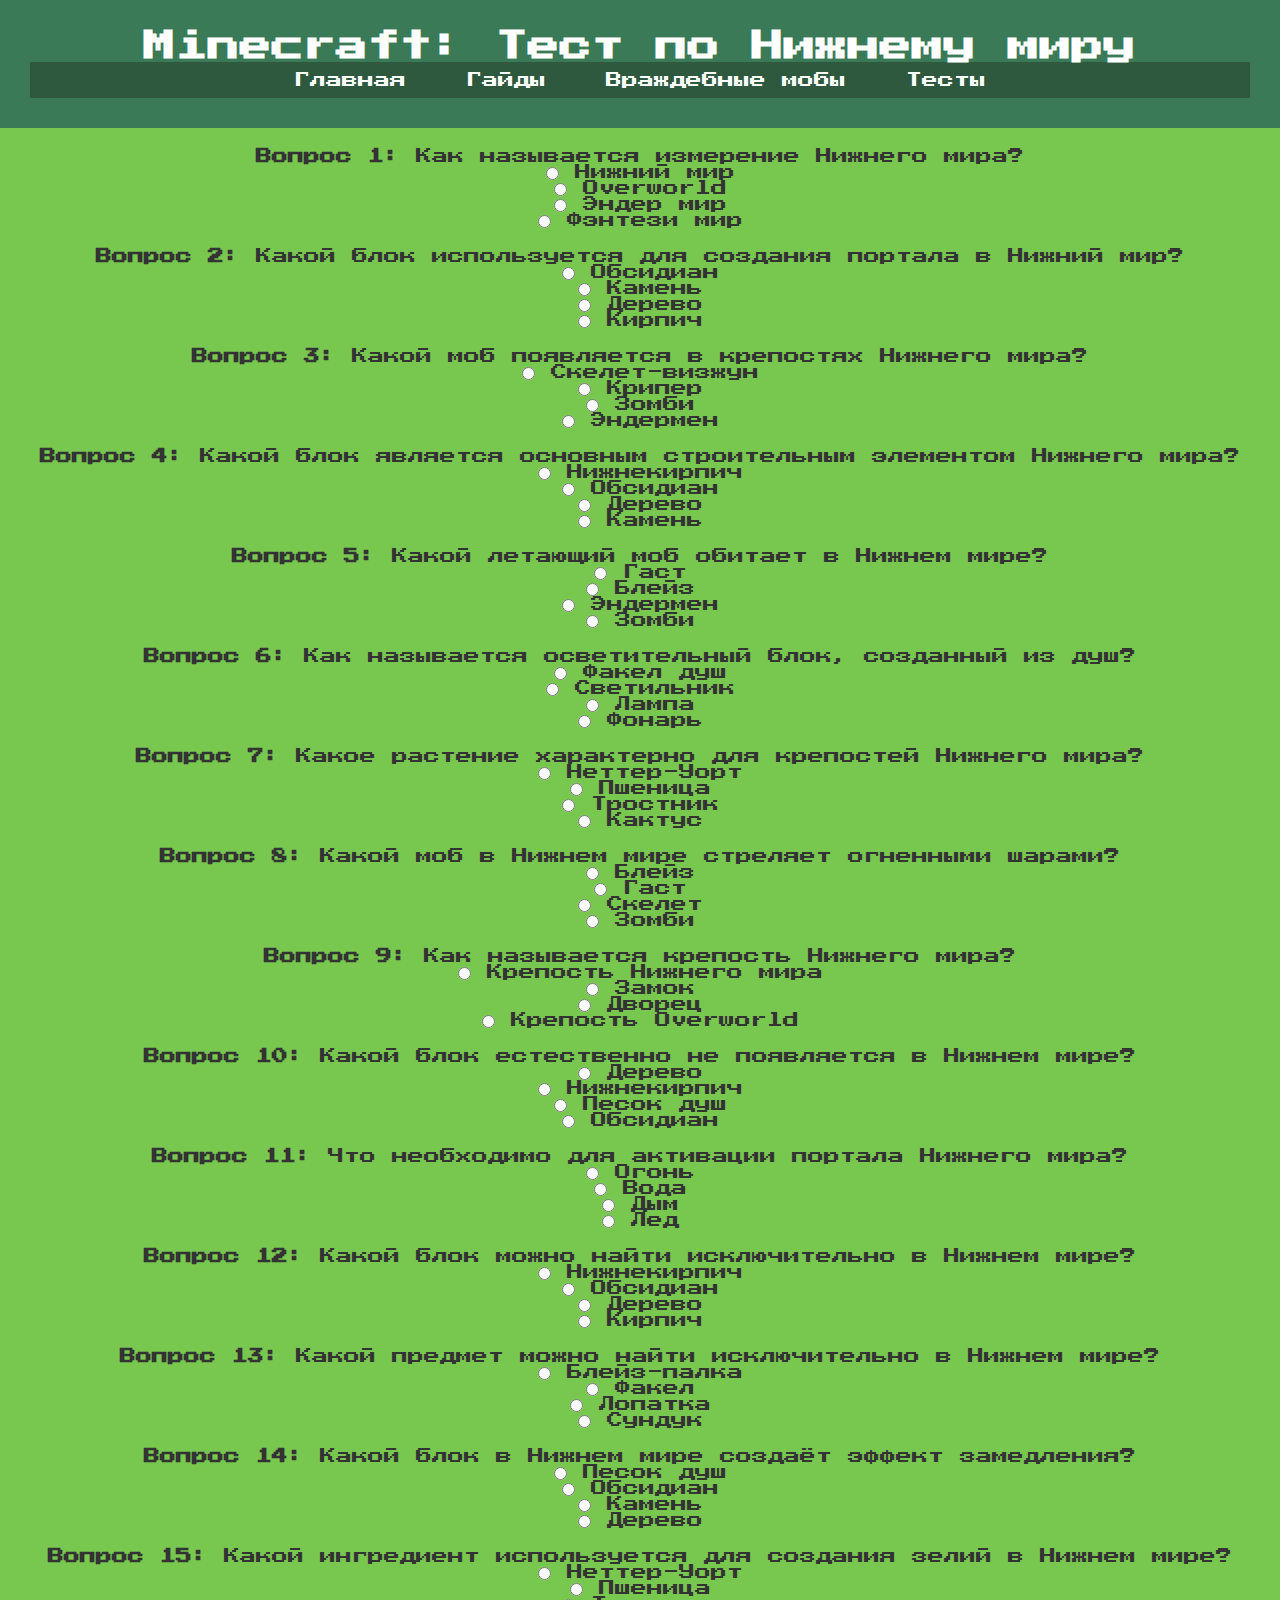
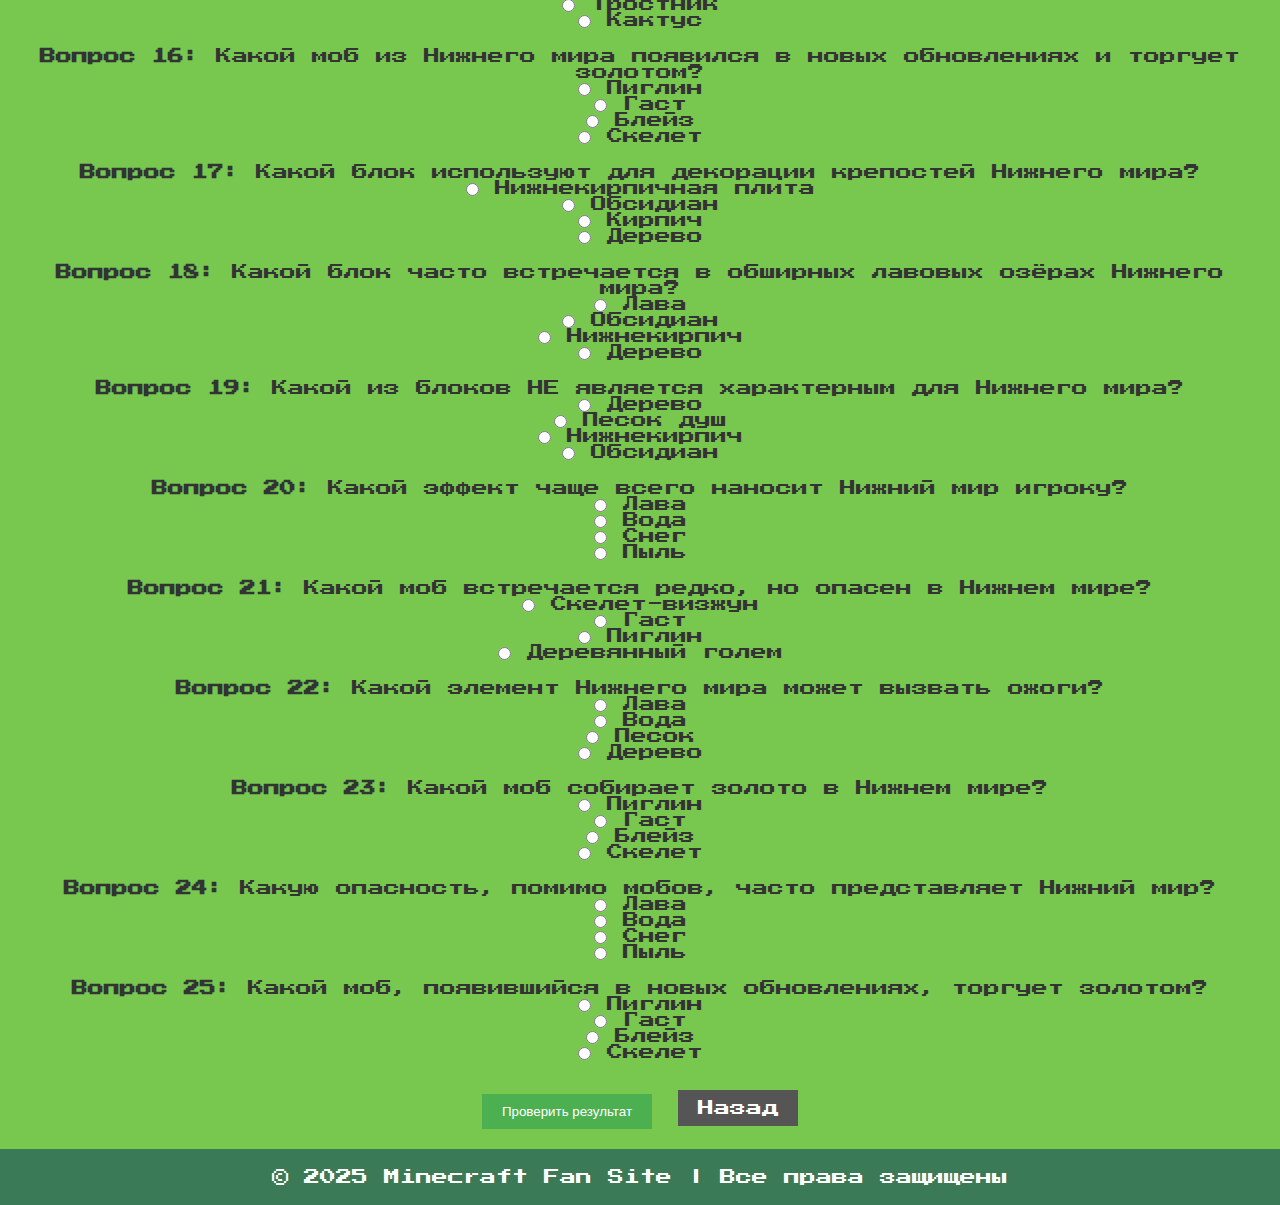
<file: tests/quiz_nether.html>
<!DOCTYPE html>
<html lang="ru">
<head>
  <meta charset="UTF-8">
  <meta name="viewport" content="width=device-width, initial-scale=1.0">
  <title>Тест по Нижнему миру</title>
  <link rel="stylesheet" href="../style.css">
  <style>
    .question { margin-bottom: 20px; }
    .btn-check, .btn-back {
      padding: 10px 20px;
      background-color: #4CAF50;
      color: white;
      border: none;
      cursor: pointer;
      margin-top: 10px;
      text-decoration: none;
      display: inline-block;
    }
    .btn-back { background-color: #555; margin-left: 10px; }
  </style>
</head>
<body>
  <header>
    <h1>Minecraft: Тест по Нижнему миру</h1>
    <nav>
      <ul>
        <li><a href="../index.html">Главная</a></li>
        <li><a href="../guides.html">Гайды</a></li>
        <li><a href="../mobs.html">Враждебные мобы</a></li>
        <li><a href="../tests.html">Тесты</a></li>
      </ul>
    </nav>
  </header>

  <main>
    <form id="quizForm">
      <!-- Вопрос 1 -->
      <div class="question">
        <p><strong>Вопрос 1:</strong> Как называется измерение Нижнего мира?</p>
        <label><input type="radio" name="q1" value="1"> Нижний мир</label><br>
        <label><input type="radio" name="q1" value="0"> Overworld</label><br>
        <label><input type="radio" name="q1" value="0"> Эндер мир</label><br>
        <label><input type="radio" name="q1" value="0"> Фэнтези мир</label>
      </div>

      <!-- Вопрос 2 -->
      <div class="question">
        <p><strong>Вопрос 2:</strong> Какой блок используется для создания портала в Нижний мир?</p>
        <label><input type="radio" name="q2" value="1"> Обсидиан</label><br>
        <label><input type="radio" name="q2" value="0"> Камень</label><br>
        <label><input type="radio" name="q2" value="0"> Дерево</label><br>
        <label><input type="radio" name="q2" value="0"> Кирпич</label>
      </div>

      <!-- Вопрос 3 -->
      <div class="question">
        <p><strong>Вопрос 3:</strong> Какой моб появляется в крепостях Нижнего мира?</p>
        <label><input type="radio" name="q3" value="1"> Скелет-визжун</label><br>
        <label><input type="radio" name="q3" value="0"> Крипер</label><br>
        <label><input type="radio" name="q3" value="0"> Зомби</label><br>
        <label><input type="radio" name="q3" value="0"> Эндермен</label>
      </div>

      <!-- Вопрос 4 -->
      <div class="question">
        <p><strong>Вопрос 4:</strong> Какой блок является основным строительным элементом Нижнего мира?</p>
        <label><input type="radio" name="q4" value="1"> Нижнекирпич</label><br>
        <label><input type="radio" name="q4" value="0"> Обсидиан</label><br>
        <label><input type="radio" name="q4" value="0"> Дерево</label><br>
        <label><input type="radio" name="q4" value="0"> Камень</label>
      </div>

      <!-- Вопрос 5 -->
      <div class="question">
        <p><strong>Вопрос 5:</strong> Какой летающий моб обитает в Нижнем мире?</p>
        <label><input type="radio" name="q5" value="1"> Гаст</label><br>
        <label><input type="radio" name="q5" value="0"> Блейз</label><br>
        <label><input type="radio" name="q5" value="0"> Эндермен</label><br>
        <label><input type="radio" name="q5" value="0"> Зомби</label>
      </div>

      <!-- Вопрос 6 -->
      <div class="question">
        <p><strong>Вопрос 6:</strong> Как называется осветительный блок, созданный из душ?</p>
        <label><input type="radio" name="q6" value="1"> Факел душ</label><br>
        <label><input type="radio" name="q6" value="0"> Светильник</label><br>
        <label><input type="radio" name="q6" value="0"> Лампа</label><br>
        <label><input type="radio" name="q6" value="0"> Фонарь</label>
      </div>

      <!-- Вопрос 7 -->
      <div class="question">
        <p><strong>Вопрос 7:</strong> Какое растение характерно для крепостей Нижнего мира?</p>
        <label><input type="radio" name="q7" value="1"> Неттер-Уорт</label><br>
        <label><input type="radio" name="q7" value="0"> Пшеница</label><br>
        <label><input type="radio" name="q7" value="0"> Тростник</label><br>
        <label><input type="radio" name="q7" value="0"> Кактус</label>
      </div>

      <!-- Вопрос 8 -->
      <div class="question">
        <p><strong>Вопрос 8:</strong> Какой моб в Нижнем мире стреляет огненными шарами?</p>
        <label><input type="radio" name="q8" value="1"> Блейз</label><br>
        <label><input type="radio" name="q8" value="0"> Гаст</label><br>
        <label><input type="radio" name="q8" value="0"> Скелет</label><br>
        <label><input type="radio" name="q8" value="0"> Зомби</label>
      </div>

      <!-- Вопрос 9 -->
      <div class="question">
        <p><strong>Вопрос 9:</strong> Как называется крепость Нижнего мира?</p>
        <label><input type="radio" name="q9" value="1"> Крепость Нижнего мира</label><br>
        <label><input type="radio" name="q9" value="0"> Замок</label><br>
        <label><input type="radio" name="q9" value="0"> Дворец</label><br>
        <label><input type="radio" name="q9" value="0"> Крепость Overworld</label>
      </div>

      <!-- Вопрос 10 -->
      <div class="question">
        <p><strong>Вопрос 10:</strong> Какой блок естественно не появляется в Нижнем мире?</p>
        <label><input type="radio" name="q10" value="1"> Дерево</label><br>
        <label><input type="radio" name="q10" value="0"> Нижнекирпич</label><br>
        <label><input type="radio" name="q10" value="0"> Песок душ</label><br>
        <label><input type="radio" name="q10" value="0"> Обсидиан</label>
      </div>

      <!-- Вопрос 11 -->
      <div class="question">
        <p><strong>Вопрос 11:</strong> Что необходимо для активации портала Нижнего мира?</p>
        <label><input type="radio" name="q11" value="1"> Огонь</label><br>
        <label><input type="radio" name="q11" value="0"> Вода</label><br>
        <label><input type="radio" name="q11" value="0"> Дым</label><br>
        <label><input type="radio" name="q11" value="0"> Лед</label>
      </div>

      <!-- Вопрос 12 -->
      <div class="question">
        <p><strong>Вопрос 12:</strong> Какой блок можно найти исключительно в Нижнем мире?</p>
        <label><input type="radio" name="q12" value="1"> Нижнекирпич</label><br>
        <label><input type="radio" name="q12" value="0"> Обсидиан</label><br>
        <label><input type="radio" name="q12" value="0"> Дерево</label><br>
        <label><input type="radio" name="q12" value="0"> Кирпич</label>
      </div>

      <!-- Вопрос 13 -->
      <div class="question">
        <p><strong>Вопрос 13:</strong> Какой предмет можно найти исключительно в Нижнем мире?</p>
        <label><input type="radio" name="q13" value="1"> Блейз-палка</label><br>
        <label><input type="radio" name="q13" value="0"> Факел</label><br>
        <label><input type="radio" name="q13" value="0"> Лопатка</label><br>
        <label><input type="radio" name="q13" value="0"> Сундук</label>
      </div>

      <!-- Вопрос 14 -->
      <div class="question">
        <p><strong>Вопрос 14:</strong> Какой блок в Нижнем мире создаёт эффект замедления?</p>
        <label><input type="radio" name="q14" value="1"> Песок душ</label><br>
        <label><input type="radio" name="q14" value="0"> Обсидиан</label><br>
        <label><input type="radio" name="q14" value="0"> Камень</label><br>
        <label><input type="radio" name="q14" value="0"> Дерево</label>
      </div>

      <!-- Вопрос 15 -->
      <div class="question">
        <p><strong>Вопрос 15:</strong> Какой ингредиент используется для создания зелий в Нижнем мире?</p>
        <label><input type="radio" name="q15" value="1"> Неттер-Уорт</label><br>
        <label><input type="radio" name="q15" value="0"> Пшеница</label><br>
        <label><input type="radio" name="q15" value="0"> Тростник</label><br>
        <label><input type="radio" name="q15" value="0"> Кактус</label>
      </div>

      <!-- Вопрос 16 -->
      <div class="question">
        <p><strong>Вопрос 16:</strong> Какой моб из Нижнего мира появился в новых обновлениях и торгует золотом?</p>
        <label><input type="radio" name="q16" value="1"> Пиглин</label><br>
        <label><input type="radio" name="q16" value="0"> Гаст</label><br>
        <label><input type="radio" name="q16" value="0"> Блейз</label><br>
        <label><input type="radio" name="q16" value="0"> Скелет</label>
      </div>

      <!-- Вопрос 17 -->
      <div class="question">
        <p><strong>Вопрос 17:</strong> Какой блок используют для декорации крепостей Нижнего мира?</p>
        <label><input type="radio" name="q17" value="1"> Нижнекирпичная плита</label><br>
        <label><input type="radio" name="q17" value="0"> Обсидиан</label><br>
        <label><input type="radio" name="q17" value="0"> Кирпич</label><br>
        <label><input type="radio" name="q17" value="0"> Дерево</label>
      </div>

      <!-- Вопрос 18 -->
      <div class="question">
        <p><strong>Вопрос 18:</strong> Какой блок часто встречается в обширных лавовых озёрах Нижнего мира?</p>
        <label><input type="radio" name="q18" value="1"> Лава</label><br>
        <label><input type="radio" name="q18" value="0"> Обсидиан</label><br>
        <label><input type="radio" name="q18" value="0"> Нижнекирпич</label><br>
        <label><input type="radio" name="q18" value="0"> Дерево</label>
      </div>

      <!-- Вопрос 19 -->
      <div class="question">
        <p><strong>Вопрос 19:</strong> Какой из блоков НЕ является характерным для Нижнего мира?</p>
        <label><input type="radio" name="q19" value="1"> Дерево</label><br>
        <label><input type="radio" name="q19" value="0"> Песок душ</label><br>
        <label><input type="radio" name="q19" value="0"> Нижнекирпич</label><br>
        <label><input type="radio" name="q19" value="0"> Обсидиан</label>
      </div>

      <!-- Вопрос 20 -->
      <div class="question">
        <p><strong>Вопрос 20:</strong> Какой эффект чаще всего наносит Нижний мир игроку?</p>
        <label><input type="radio" name="q20" value="1"> Лава</label><br>
        <label><input type="radio" name="q20" value="0"> Вода</label><br>
        <label><input type="radio" name="q20" value="0"> Снег</label><br>
        <label><input type="radio" name="q20" value="0"> Пыль</label>
      </div>

      <!-- Вопрос 21 -->
      <div class="question">
        <p><strong>Вопрос 21:</strong> Какой моб встречается редко, но опасен в Нижнем мире?</p>
        <label><input type="radio" name="q21" value="1"> Скелет-визжун</label><br>
        <label><input type="radio" name="q21" value="0"> Гаст</label><br>
        <label><input type="radio" name="q21" value="0"> Пиглин</label><br>
        <label><input type="radio" name="q21" value="0"> Деревянный голем</label>
      </div>

      <!-- Вопрос 22 -->
      <div class="question">
        <p><strong>Вопрос 22:</strong> Какой элемент Нижнего мира может вызвать ожоги?</p>
        <label><input type="radio" name="q22" value="1"> Лава</label><br>
        <label><input type="radio" name="q22" value="0"> Вода</label><br>
        <label><input type="radio" name="q22" value="0"> Песок</label><br>
        <label><input type="radio" name="q22" value="0"> Дерево</label>
      </div>

      <!-- Вопрос 23 -->
      <div class="question">
        <p><strong>Вопрос 23:</strong> Какой моб собирает золото в Нижнем мире?</p>
        <label><input type="radio" name="q23" value="1"> Пиглин</label><br>
        <label><input type="radio" name="q23" value="0"> Гаст</label><br>
        <label><input type="radio" name="q23" value="0"> Блейз</label><br>
        <label><input type="radio" name="q23" value="0"> Скелет</label>
      </div>

      <!-- Вопрос 24 -->
      <div class="question">
        <p><strong>Вопрос 24:</strong> Какую опасность, помимо мобов, часто представляет Нижний мир?</p>
        <label><input type="radio" name="q24" value="1"> Лава</label><br>
        <label><input type="radio" name="q24" value="0"> Вода</label><br>
        <label><input type="radio" name="q24" value="0"> Снег</label><br>
        <label><input type="radio" name="q24" value="0"> Пыль</label>
      </div>

      <!-- Вопрос 25 -->
      <div class="question">
        <p><strong>Вопрос 25:</strong> Какой моб, появившийся в новых обновлениях, торгует золотом?</p>
        <label><input type="radio" name="q25" value="1"> Пиглин</label><br>
        <label><input type="radio" name="q25" value="0"> Гаст</label><br>
        <label><input type="radio" name="q25" value="0"> Блейз</label><br>
        <label><input type="radio" name="q25" value="0"> Скелет</label>
      </div>

      <button type="button" class="btn-check" onclick="checkQuiz()">Проверить результат</button>
      <a href="../tests.html" class="btn-back">Назад</a>
    </form>
    <p id="result"></p>
  </main>

  <footer>
    <p>© 2025 Minecraft Fan Site | Все права защищены</p>
  </footer>

  <script>
    function checkQuiz() {
      let score = 0;
      for (let i = 1; i <= 25; i++) {
        const selected = document.querySelector('input[name="q' + i + '"]:checked');
        if (selected && selected.value === '1') {
          score++;
        }
      }
      document.getElementById("result").innerText = "Ты набрал " + score + " из 25 баллов!";
    }
  </script>
</body>
</html>
</file>
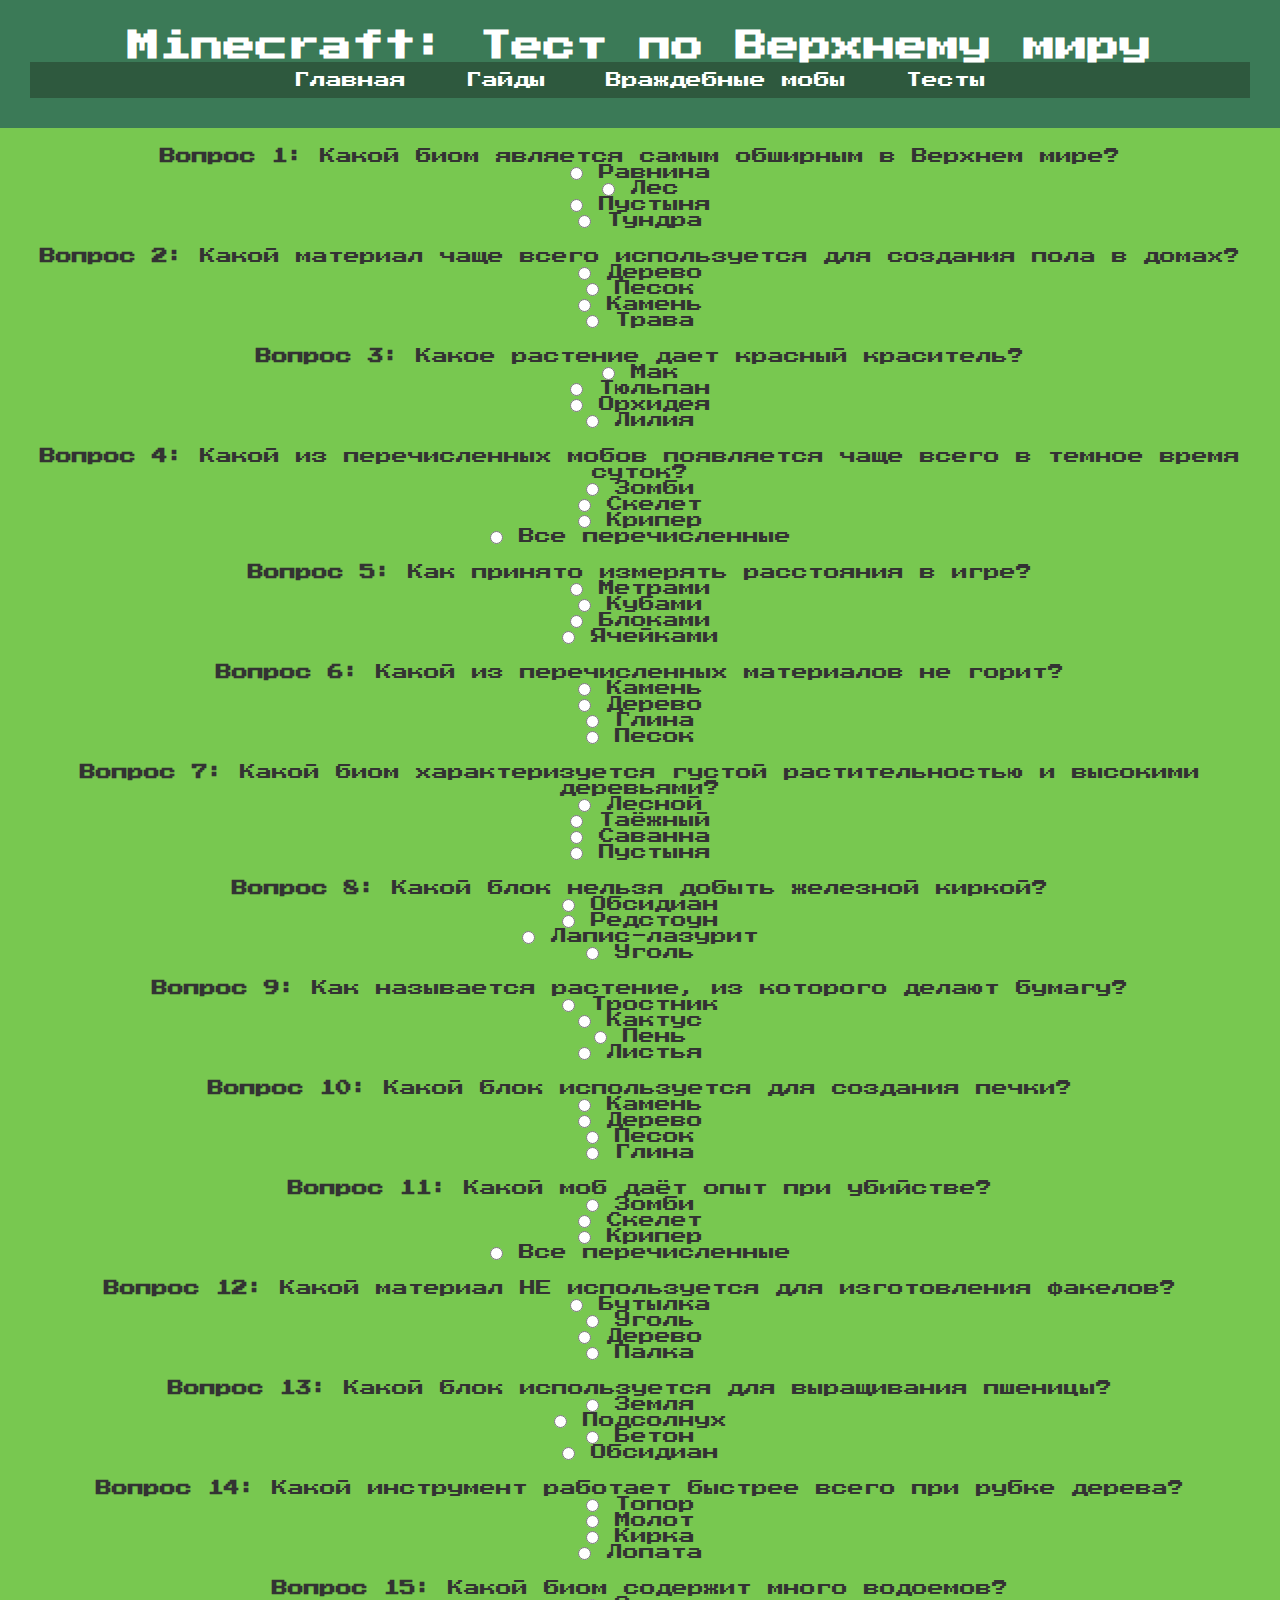
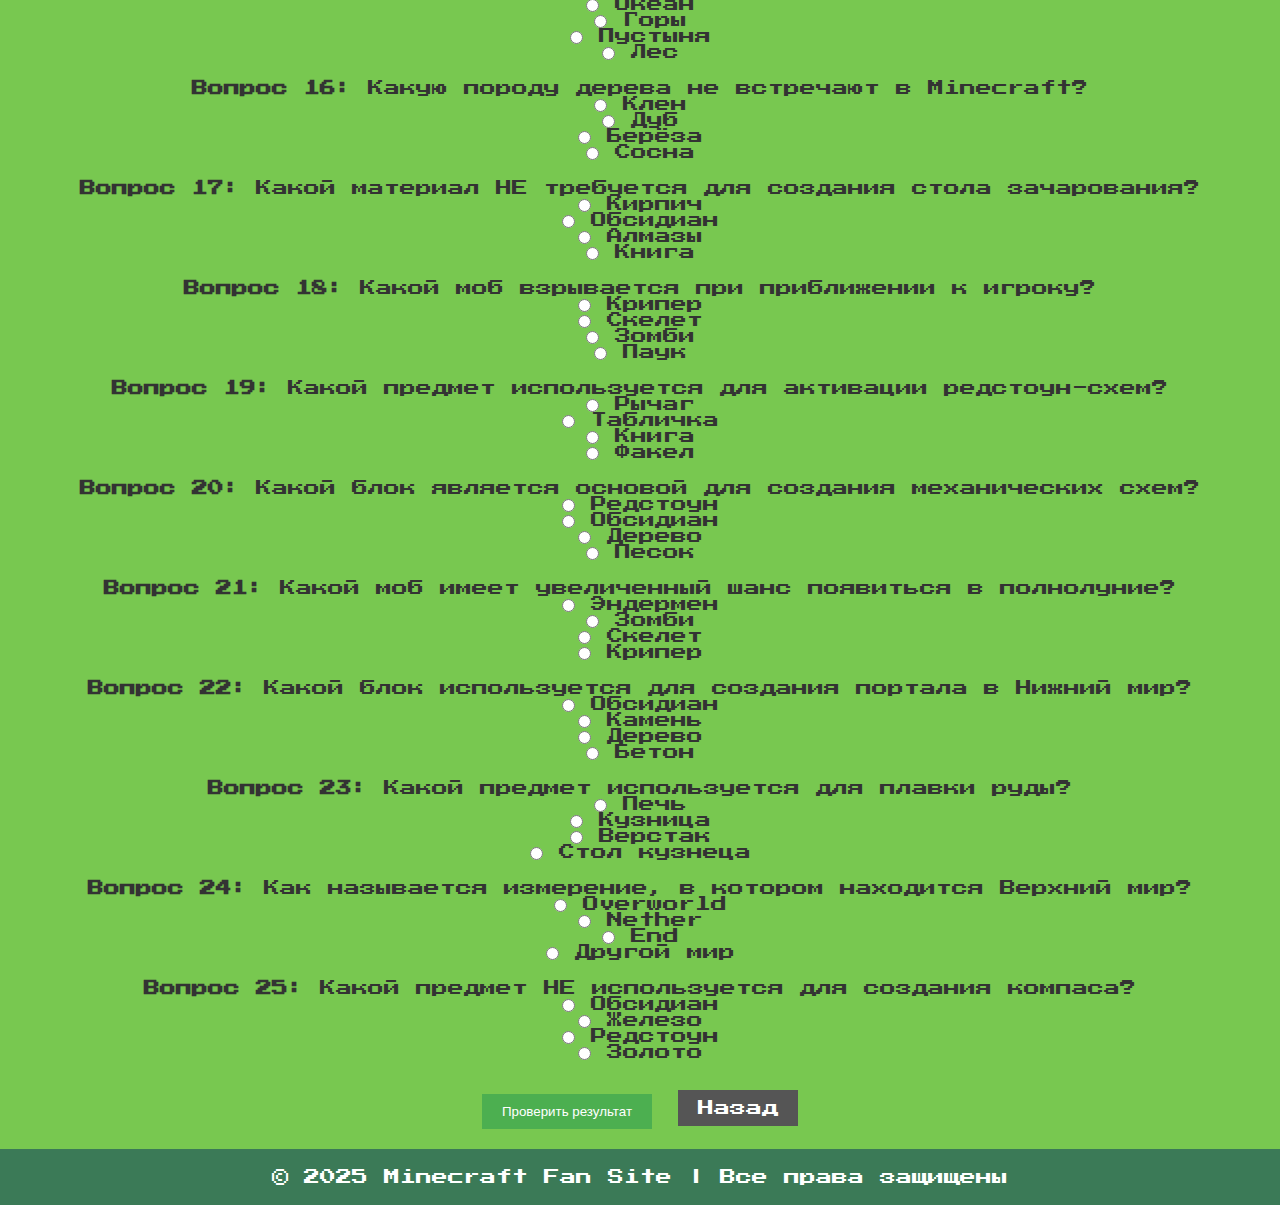
<file: tests/quiz_overworld.html>
<!DOCTYPE html>
<html lang="ru">
<head>
  <meta charset="UTF-8">
  <meta name="viewport" content="width=device-width, initial-scale=1.0">
  <title>Тест по Верхнему миру</title>
  <link rel="stylesheet" href="../style.css">
  <style>
    .question { margin-bottom: 20px; }
    .btn-check, .btn-back {
      padding: 10px 20px;
      background-color: #4CAF50;
      color: white;
      border: none;
      cursor: pointer;
      margin-top: 10px;
      text-decoration: none;
      display: inline-block;
    }
    .btn-back { background-color: #555; margin-left: 10px; }
  </style>
</head>
<body>
  <header>
    <h1>Minecraft: Тест по Верхнему миру</h1>
    <nav>
      <ul>
        <li><a href="../index.html">Главная</a></li>
        <li><a href="../guides.html">Гайды</a></li>
        <li><a href="../mobs.html">Враждебные мобы</a></li>
        <li><a href="../tests.html">Тесты</a></li>
      </ul>
    </nav>
  </header>

  <main>
    <form id="quizForm">
      <!-- Вопрос 1 -->
      <div class="question">
        <p><strong>Вопрос 1:</strong> Какой биом является самым обширным в Верхнем мире?</p>
        <label><input type="radio" name="q1" value="1"> Равнина</label><br>
        <label><input type="radio" name="q1" value="0"> Лес</label><br>
        <label><input type="radio" name="q1" value="0"> Пустыня</label><br>
        <label><input type="radio" name="q1" value="0"> Тундра</label>
      </div>

      <!-- Вопрос 2 -->
      <div class="question">
        <p><strong>Вопрос 2:</strong> Какой материал чаще всего используется для создания пола в домах?</p>
        <label><input type="radio" name="q2" value="1"> Дерево</label><br>
        <label><input type="radio" name="q2" value="0"> Песок</label><br>
        <label><input type="radio" name="q2" value="0"> Камень</label><br>
        <label><input type="radio" name="q2" value="0"> Трава</label>
      </div>

      <!-- Вопрос 3 -->
      <div class="question">
        <p><strong>Вопрос 3:</strong> Какое растение дает красный краситель?</p>
        <label><input type="radio" name="q3" value="1"> Мак</label><br>
        <label><input type="radio" name="q3" value="0"> Тюльпан</label><br>
        <label><input type="radio" name="q3" value="0"> Орхидея</label><br>
        <label><input type="radio" name="q3" value="0"> Лилия</label>
      </div>

      <!-- Вопрос 4 -->
      <div class="question">
        <p><strong>Вопрос 4:</strong> Какой из перечисленных мобов появляется чаще всего в темное время суток?</p>
        <label><input type="radio" name="q4" value="0"> Зомби</label><br>
        <label><input type="radio" name="q4" value="0"> Скелет</label><br>
        <label><input type="radio" name="q4" value="0"> Крипер</label><br>
        <label><input type="radio" name="q4" value="1"> Все перечисленные</label>
      </div>

      <!-- Вопрос 5 -->
      <div class="question">
        <p><strong>Вопрос 5:</strong> Как принято измерять расстояния в игре?</p>
        <label><input type="radio" name="q5" value="0"> Метрами</label><br>
        <label><input type="radio" name="q5" value="1"> Кубами</label><br>
        <label><input type="radio" name="q5" value="0"> Блоками</label><br>
        <label><input type="radio" name="q5" value="0"> Ячейками</label>
      </div>

      <!-- Вопрос 6 -->
      <div class="question">
        <p><strong>Вопрос 6:</strong> Какой из перечисленных материалов не горит?</p>
        <label><input type="radio" name="q6" value="1"> Камень</label><br>
        <label><input type="radio" name="q6" value="0"> Дерево</label><br>
        <label><input type="radio" name="q6" value="0"> Глина</label><br>
        <label><input type="radio" name="q6" value="0"> Песок</label>
      </div>

      <!-- Вопрос 7 -->
      <div class="question">
        <p><strong>Вопрос 7:</strong> Какой биом характеризуется густой растительностью и высокими деревьями?</p>
        <label><input type="radio" name="q7" value="1"> Лесной</label><br>
        <label><input type="radio" name="q7" value="0"> Таёжный</label><br>
        <label><input type="radio" name="q7" value="0"> Саванна</label><br>
        <label><input type="radio" name="q7" value="0"> Пустыня</label>
      </div>

      <!-- Вопрос 8 -->
      <div class="question">
        <p><strong>Вопрос 8:</strong> Какой блок нельзя добыть железной киркой?</p>
        <label><input type="radio" name="q8" value="1"> Обсидиан</label><br>
        <label><input type="radio" name="q8" value="0"> Редстоун</label><br>
        <label><input type="radio" name="q8" value="0"> Лапис-лазурит</label><br>
        <label><input type="radio" name="q8" value="0"> Уголь</label>
      </div>

      <!-- Вопрос 9 -->
      <div class="question">
        <p><strong>Вопрос 9:</strong> Как называется растение, из которого делают бумагу?</p>
        <label><input type="radio" name="q9" value="1"> Тростник</label><br>
        <label><input type="radio" name="q9" value="0"> Кактус</label><br>
        <label><input type="radio" name="q9" value="0"> Пень</label><br>
        <label><input type="radio" name="q9" value="0"> Листья</label>
      </div>

      <!-- Вопрос 10 -->
      <div class="question">
        <p><strong>Вопрос 10:</strong> Какой блок используется для создания печки?</p>
        <label><input type="radio" name="q10" value="1"> Камень</label><br>
        <label><input type="radio" name="q10" value="0"> Дерево</label><br>
        <label><input type="radio" name="q10" value="0"> Песок</label><br>
        <label><input type="radio" name="q10" value="0"> Глина</label>
      </div>

      <!-- Вопрос 11 -->
      <div class="question">
        <p><strong>Вопрос 11:</strong> Какой моб даёт опыт при убийстве?</p>
        <label><input type="radio" name="q11" value="0"> Зомби</label><br>
        <label><input type="radio" name="q11" value="0"> Скелет</label><br>
        <label><input type="radio" name="q11" value="0"> Крипер</label><br>
        <label><input type="radio" name="q11" value="1"> Все перечисленные</label>
      </div>

      <!-- Вопрос 12 -->
      <div class="question">
        <p><strong>Вопрос 12:</strong> Какой материал НЕ используется для изготовления факелов?</p>
        <label><input type="radio" name="q12" value="1"> Бутылка</label><br>
        <label><input type="radio" name="q12" value="0"> Уголь</label><br>
        <label><input type="radio" name="q12" value="0"> Дерево</label><br>
        <label><input type="radio" name="q12" value="0"> Палка</label>
      </div>

      <!-- Вопрос 13 -->
      <div class="question">
        <p><strong>Вопрос 13:</strong> Какой блок используется для выращивания пшеницы?</p>
        <label><input type="radio" name="q13" value="1"> Земля</label><br>
        <label><input type="radio" name="q13" value="0"> Подсолнух</label><br>
        <label><input type="radio" name="q13" value="0"> Бетон</label><br>
        <label><input type="radio" name="q13" value="0"> Обсидиан</label>
      </div>

      <!-- Вопрос 14 -->
      <div class="question">
        <p><strong>Вопрос 14:</strong> Какой инструмент работает быстрее всего при рубке дерева?</p>
        <label><input type="radio" name="q14" value="1"> Топор</label><br>
        <label><input type="radio" name="q14" value="0"> Молот</label><br>
        <label><input type="radio" name="q14" value="0"> Кирка</label><br>
        <label><input type="radio" name="q14" value="0"> Лопата</label>
      </div>

      <!-- Вопрос 15 -->
      <div class="question">
        <p><strong>Вопрос 15:</strong> Какой биом содержит много водоемов?</p>
        <label><input type="radio" name="q15" value="1"> Океан</label><br>
        <label><input type="radio" name="q15" value="0"> Горы</label><br>
        <label><input type="radio" name="q15" value="0"> Пустыня</label><br>
        <label><input type="radio" name="q15" value="0"> Лес</label>
      </div>

      <!-- Вопрос 16 -->
      <div class="question">
        <p><strong>Вопрос 16:</strong> Какую породу дерева не встречают в Minecraft?</p>
        <label><input type="radio" name="q16" value="1"> Клен</label><br>
        <label><input type="radio" name="q16" value="0"> Дуб</label><br>
        <label><input type="radio" name="q16" value="0"> Берёза</label><br>
        <label><input type="radio" name="q16" value="0"> Сосна</label>
      </div>

      <!-- Вопрос 17 -->
      <div class="question">
        <p><strong>Вопрос 17:</strong> Какой материал НЕ требуется для создания стола зачарования?</p>
        <label><input type="radio" name="q17" value="1"> Кирпич</label><br>
        <label><input type="radio" name="q17" value="0"> Обсидиан</label><br>
        <label><input type="radio" name="q17" value="0"> Алмазы</label><br>
        <label><input type="radio" name="q17" value="0"> Книга</label>
      </div>

      <!-- Вопрос 18 -->
      <div class="question">
        <p><strong>Вопрос 18:</strong> Какой моб взрывается при приближении к игроку?</p>
        <label><input type="radio" name="q18" value="1"> Крипер</label><br>
        <label><input type="radio" name="q18" value="0"> Скелет</label><br>
        <label><input type="radio" name="q18" value="0"> Зомби</label><br>
        <label><input type="radio" name="q18" value="0"> Паук</label>
      </div>

      <!-- Вопрос 19 -->
      <div class="question">
        <p><strong>Вопрос 19:</strong> Какой предмет используется для активации редстоун-схем?</p>
        <label><input type="radio" name="q19" value="1"> Рычаг</label><br>
        <label><input type="radio" name="q19" value="0"> Табличка</label><br>
        <label><input type="radio" name="q19" value="0"> Книга</label><br>
        <label><input type="radio" name="q19" value="0"> Факел</label>
      </div>

      <!-- Вопрос 20 -->
      <div class="question">
        <p><strong>Вопрос 20:</strong> Какой блок является основой для создания механических схем?</p>
        <label><input type="radio" name="q20" value="1"> Редстоун</label><br>
        <label><input type="radio" name="q20" value="0"> Обсидиан</label><br>
        <label><input type="radio" name="q20" value="0"> Дерево</label><br>
        <label><input type="radio" name="q20" value="0"> Песок</label>
      </div>

      <!-- Вопрос 21 -->
      <div class="question">
        <p><strong>Вопрос 21:</strong> Какой моб имеет увеличенный шанс появиться в полнолуние?</p>
        <label><input type="radio" name="q21" value="1"> Эндермен</label><br>
        <label><input type="radio" name="q21" value="0"> Зомби</label><br>
        <label><input type="radio" name="q21" value="0"> Скелет</label><br>
        <label><input type="radio" name="q21" value="0"> Крипер</label>
      </div>

      <!-- Вопрос 22 -->
      <div class="question">
        <p><strong>Вопрос 22:</strong> Какой блок используется для создания портала в Нижний мир?</p>
        <label><input type="radio" name="q22" value="1"> Обсидиан</label><br>
        <label><input type="radio" name="q22" value="0"> Камень</label><br>
        <label><input type="radio" name="q22" value="0"> Дерево</label><br>
        <label><input type="radio" name="q22" value="0"> Бетон</label>
      </div>

      <!-- Вопрос 23 -->
      <div class="question">
        <p><strong>Вопрос 23:</strong> Какой предмет используется для плавки руды?</p>
        <label><input type="radio" name="q23" value="1"> Печь</label><br>
        <label><input type="radio" name="q23" value="0"> Кузница</label><br>
        <label><input type="radio" name="q23" value="0"> Верстак</label><br>
        <label><input type="radio" name="q23" value="0"> Стол кузнеца</label>
      </div>

      <!-- Вопрос 24 -->
      <div class="question">
        <p><strong>Вопрос 24:</strong> Как называется измерение, в котором находится Верхний мир?</p>
        <label><input type="radio" name="q24" value="1"> Overworld</label><br>
        <label><input type="radio" name="q24" value="0"> Nether</label><br>
        <label><input type="radio" name="q24" value="0"> End</label><br>
        <label><input type="radio" name="q24" value="0"> Другой мир</label>
      </div>

      <!-- Вопрос 25 -->
      <div class="question">
        <p><strong>Вопрос 25:</strong> Какой предмет НЕ используется для создания компаса?</p>
        <label><input type="radio" name="q25" value="1"> Обсидиан</label><br>
        <label><input type="radio" name="q25" value="0"> Железо</label><br>
        <label><input type="radio" name="q25" value="0"> Редстоун</label><br>
        <label><input type="radio" name="q25" value="0"> Золото</label>
      </div>

      <button type="button" class="btn-check" onclick="checkQuiz()">Проверить результат</button>
      <a href="../tests.html" class="btn-back">Назад</a>
    </form>
    <p id="result"></p>
  </main>

  <footer>
    <p>© 2025 Minecraft Fan Site | Все права защищены</p>
  </footer>

  <script>
    function checkQuiz() {
      let score = 0;
      for (let i = 1; i <= 25; i++) {
        const selected = document.querySelector('input[name="q' + i + '"]:checked');
        if (selected && selected.value === '1') {
          score++;
        }
      }
      document.getElementById("result").innerText = "Ты набрал " + score + " из 25 баллов!";
    }
  </script>
</body>
</html>
</file>
<file: style.css>
@import url('https://fonts.googleapis.com/css2?family=Press+Start+2P&display=swap');

* {
    margin: 0;
    padding: 0;
    box-sizing: border-box;
}

body {
    font-family: 'Press Start 2P', cursive;
    background-color: #78C850;
    color: #333;
    text-align: center;
}

header {
    background-color: #3B7A57;
    padding: 30px;
    color: white;
}

nav ul {
    list-style: none;
    padding: 0;
    background: #2E593E;
    display: flex;
    justify-content: center;
}

nav li {
    margin: 10px;
}

nav a {
    text-decoration: none;
    color: white;
    padding: 10px 20px;
    border-radius: 5px;
    transition: background-color 0.3s ease;
}

nav a:hover {
    background-color: #517C5A;
}

main {
    padding: 20px;
}

section {
    margin-bottom: 30px;
}

section h2 {
    font-size: 1.5em;
    margin-bottom: 20px;
}

section ul {
    list-style: none;
    padding: 0;
}

footer {
    background-color: #3B7A57;
    color: white;
    padding: 20px;
}

@media (max-width: 768px) {
    nav ul {
        flex-direction: column;
    }

    .intro-animation {
        width: 100px;
        height: 100px;
        margin-top: 20px;
        background-color: #f39c12;
        border-radius: 50%;
        animation: bounce 1s infinite alternate;
    }

    @keyframes bounce {
        from {
            transform: translateY(0);
        }
        to {
            transform: translateY(-20px);
        }
    }
}
</file>
